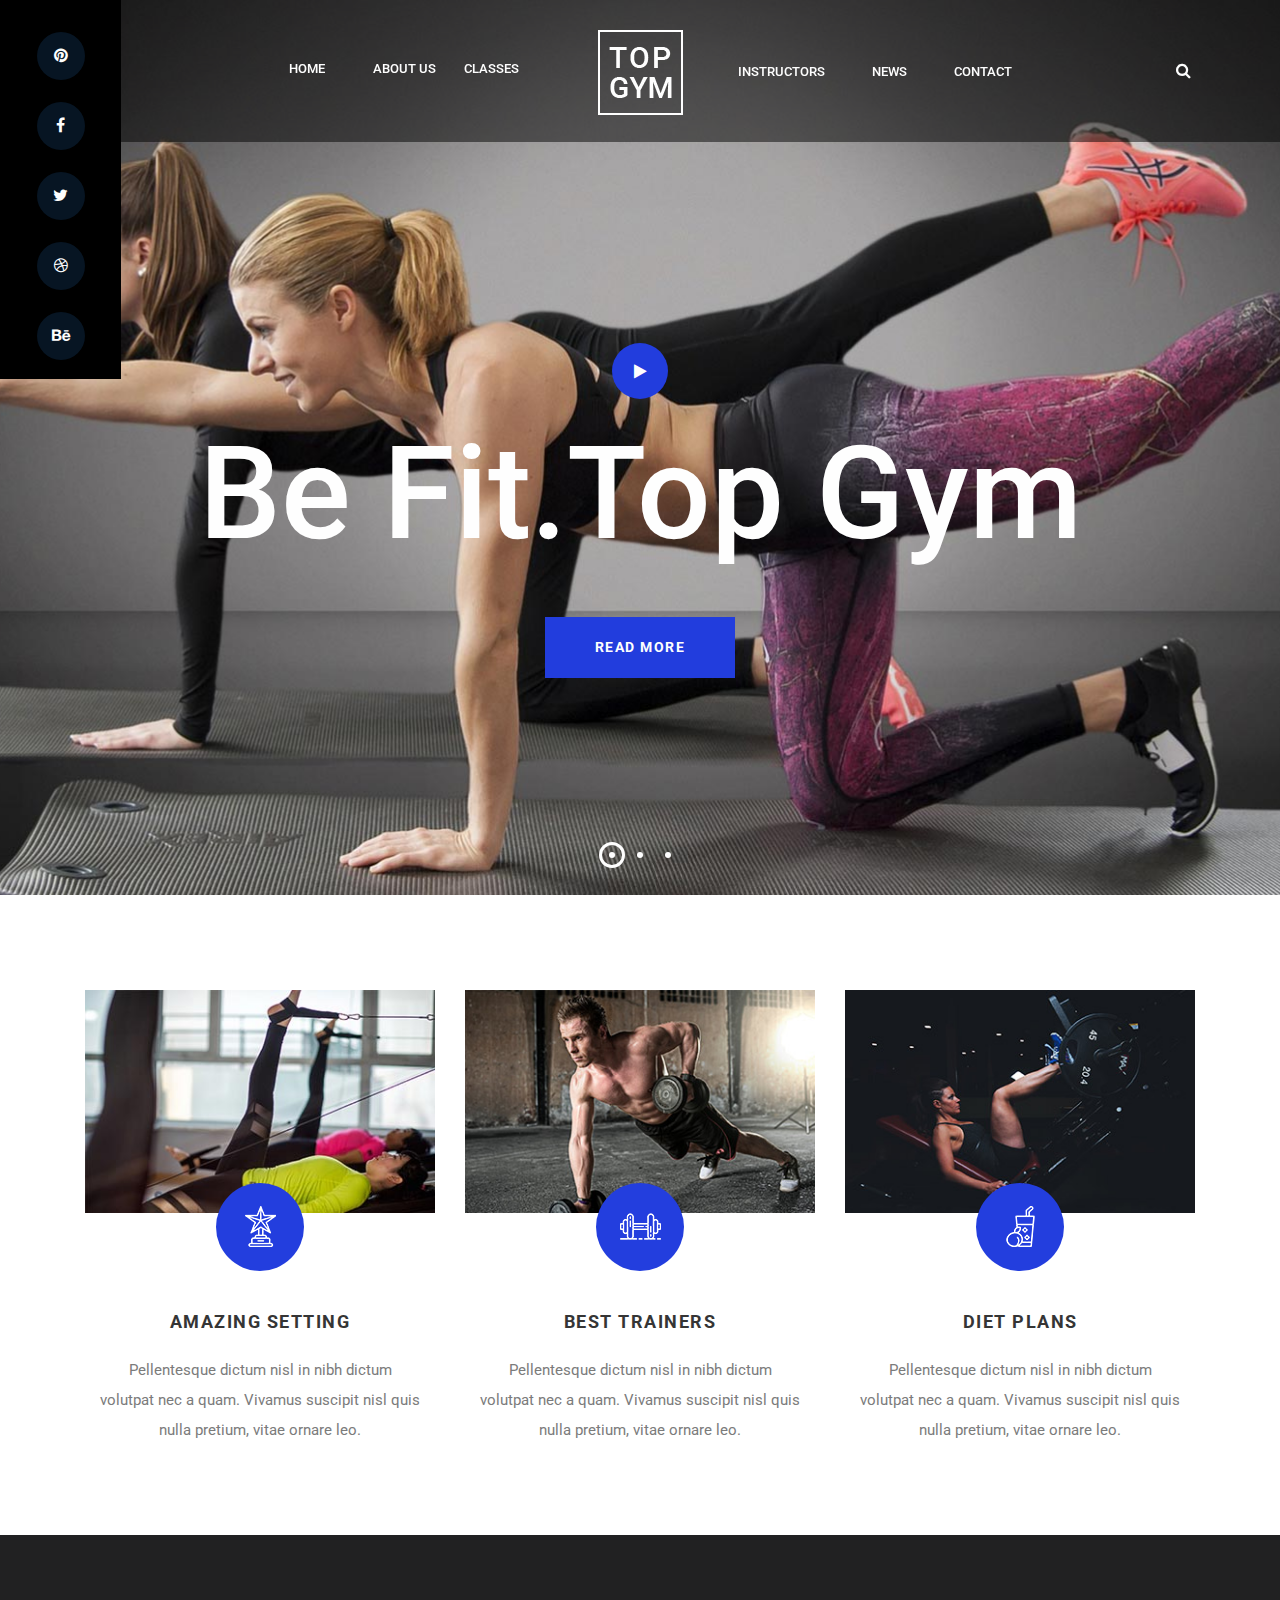
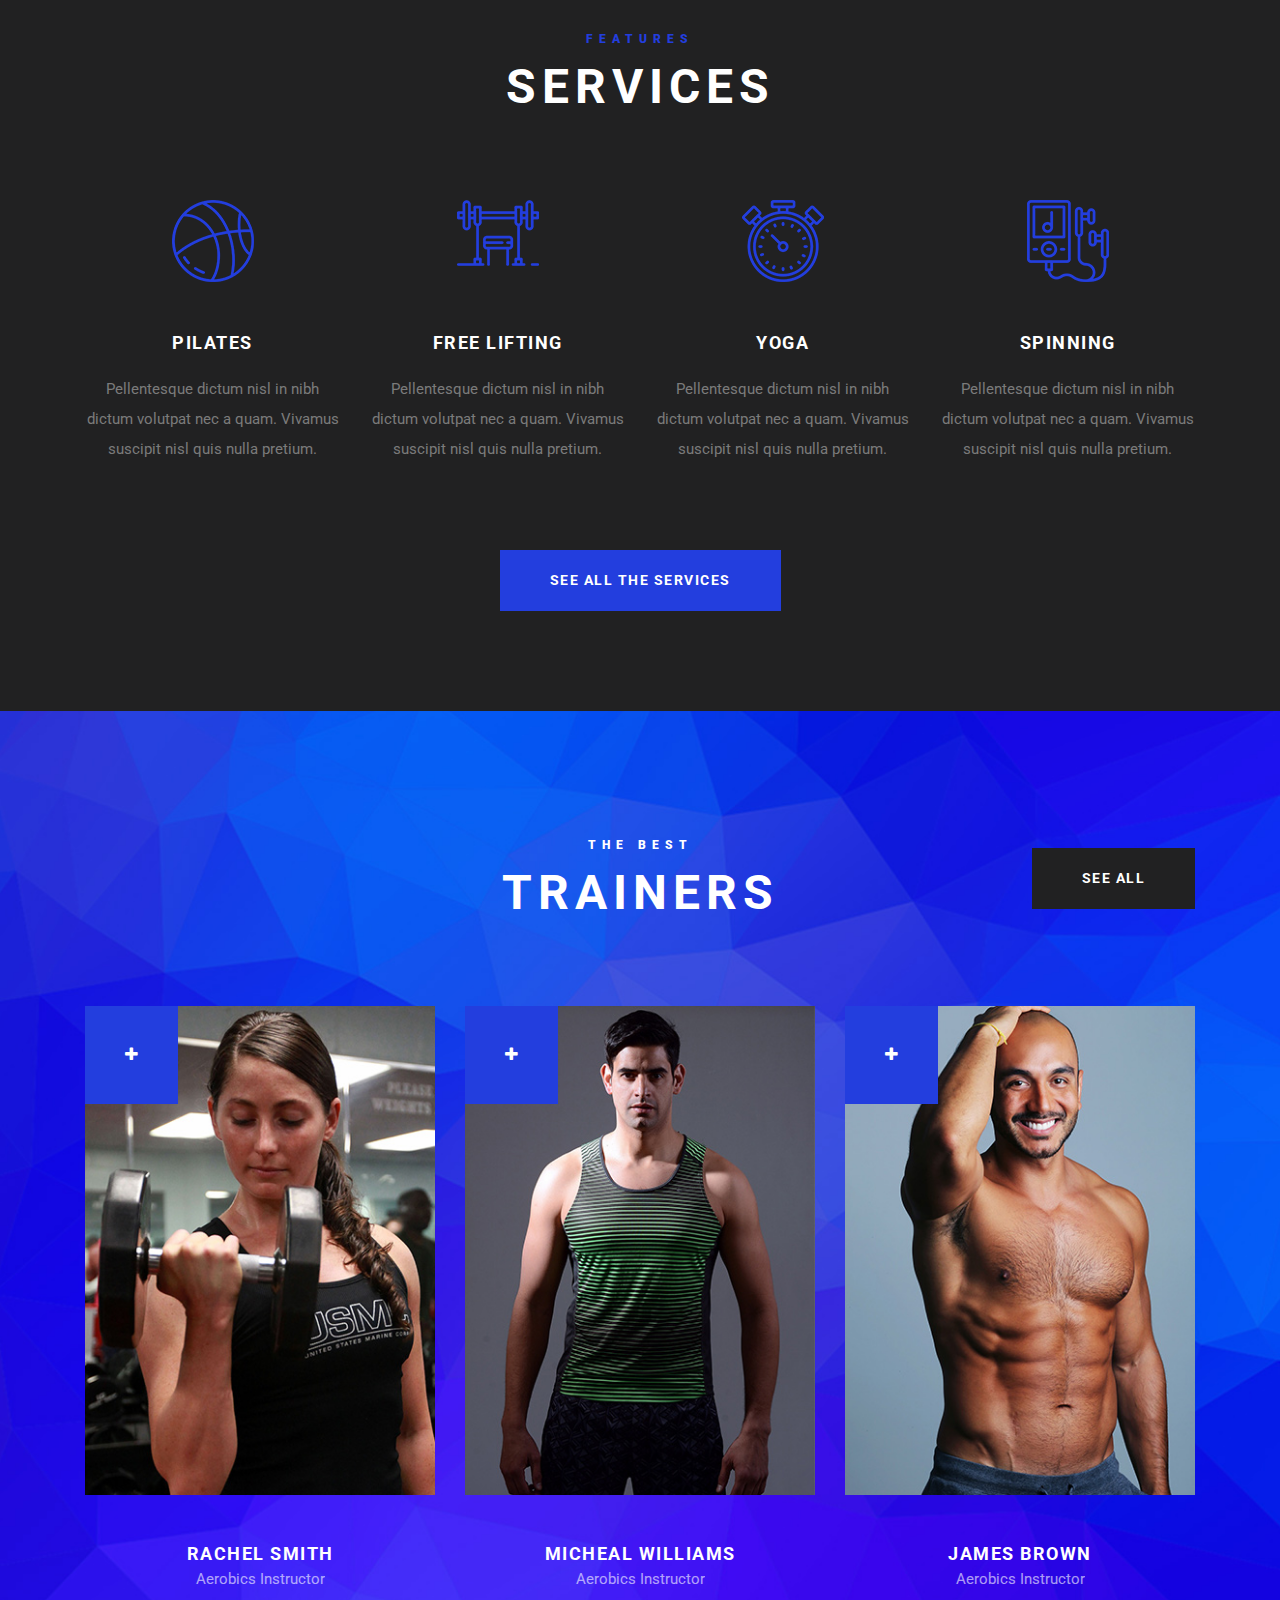
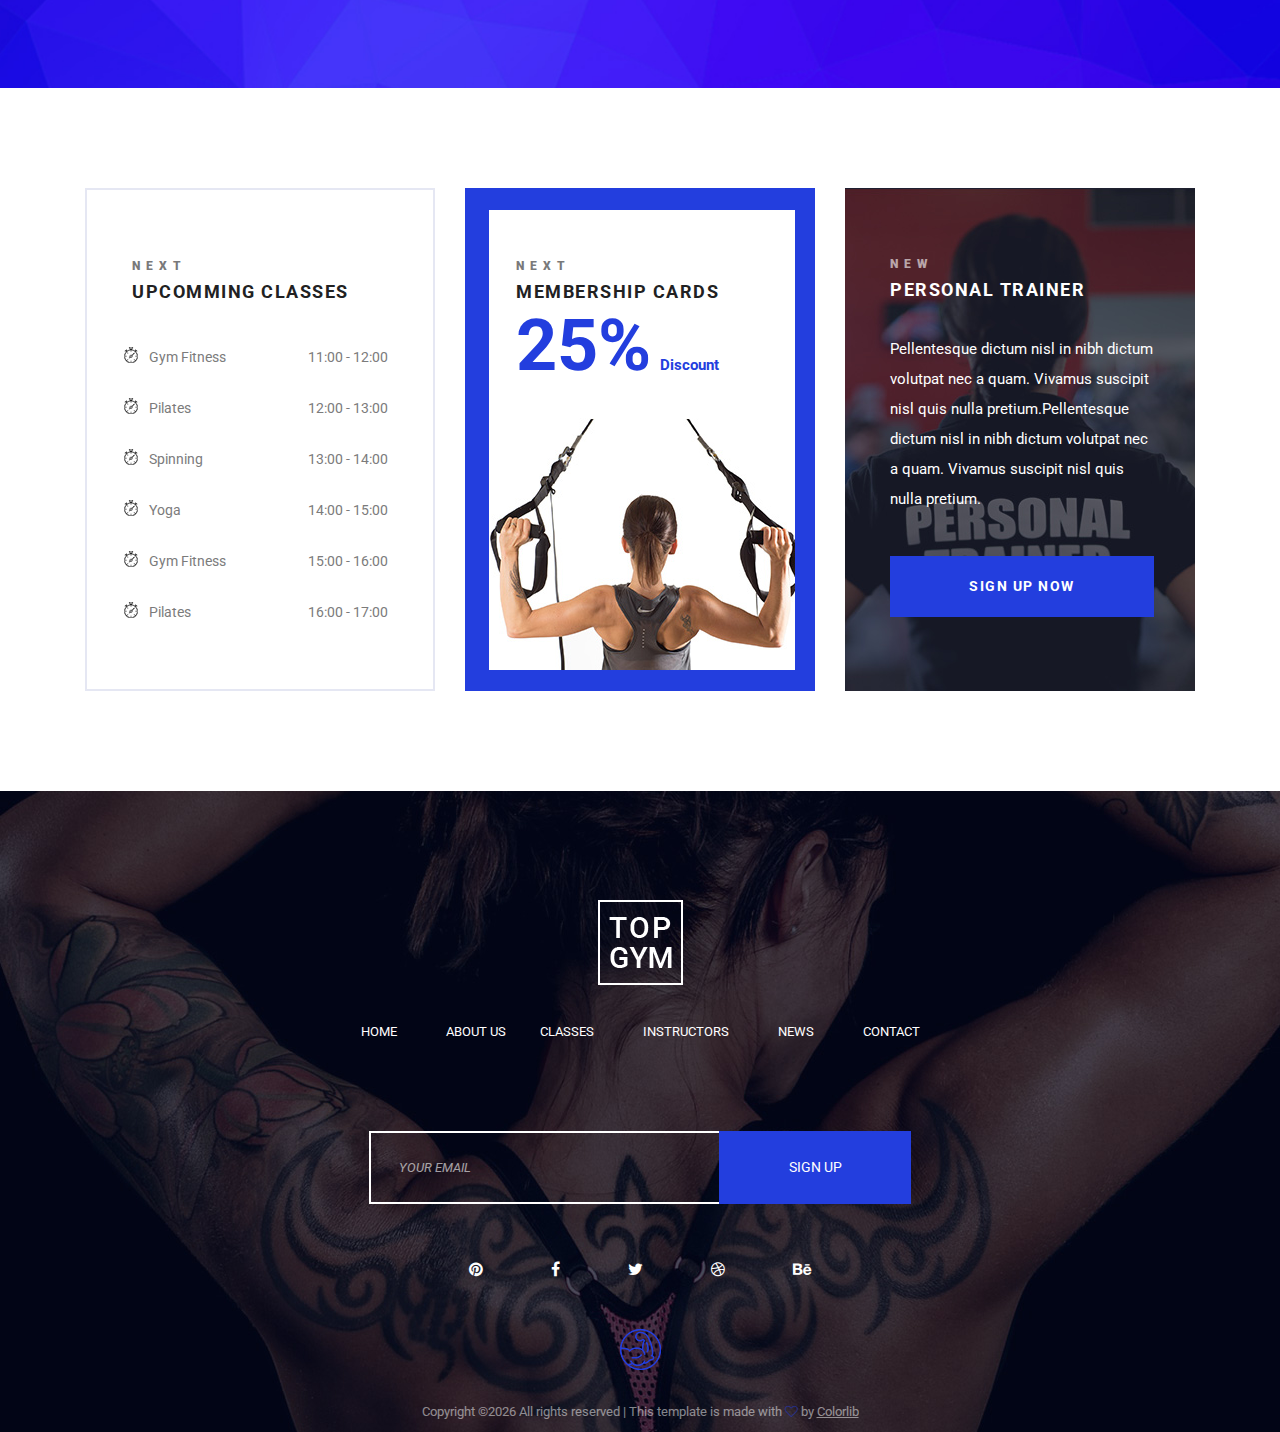
<file: index.html>
<!DOCTYPE html>
<html lang="zxx">

<head>
    <meta charset="UTF-8">
    <meta name="description" content="TopGym Template">
    <meta name="keywords" content="TopGym, unica, creative, html">
    <meta name="viewport" content="width=device-width, initial-scale=1.0">
    <meta http-equiv="X-UA-Compatible" content="ie=edge">
    <title>TopGym | Fitness HTML Template</title>

    <!-- Google Font -->
    <link href="https://fonts.googleapis.com/css?family=Roboto:100,300,300i,400,500,700,900" rel="stylesheet">

    <!-- Css Styles -->
    <link rel="stylesheet" href="css/bootstrap.min.css" type="text/css">
    <link rel="stylesheet" href="css/font-awesome.min.css" type="text/css">
    <link rel="stylesheet" href="css/owl.carousel.min.css" type="text/css">
    <link rel="stylesheet" href="css/magnific-popup.css" type="text/css">
    <link rel="stylesheet" href="css/barfiller.css" type="text/css">
    <link rel="stylesheet" href="css/slicknav.min.css" type="text/css">
    <link rel="stylesheet" href="css/style.css" type="text/css">
</head>

<body>
    <!-- Page Preloder -->
    <div id="preloder">
        <div class="loader"></div>
    </div>
    <!-- Header Section Begin -->
    <header class="header-section">
        <div class="container">
            <div class="row">
                <div class="col-lg-12">
                    <div class="main-menu">
                        <div class="logo">
                            <a href="./index.html">
                                <img src="img/logo.png" alt="">
                            </a>
                        </div>
                        <nav class="mobile-menu">
                            <ul>
                                <li><a href="./index.html">Home</a></li>
                                <li><a href="./about-us.html">About us</a></li>
                                <li><a href="./classes.html">Classes</a></li>
                                <li><a href="./elements.html">Instructors</a></li>
                                <li><a href="./blog.html">News</a></li>
                                <li><a href="./contact.html">Contact</a></li>
                                <li class="search-btn search-trigger"><i class="fa fa-search"></i></li>
                            </ul>
                        </nav>
                        <div id="mobile-menu-wrap"></div>
                    </div>
                </div>
            </div>
        </div>
    </header>
    <!-- Header End -->
    <!-- Search Bar Begin -->
    <section class="search-bar-wrap">
        <span class="search-close"><i class="fa fa-close"></i></span>
        <div class="search-bar-table">
            <div class="search-bar-tablecell">
                <div class="search-bar-inner">
                    <h2>Search</h2>
                    <form action="#">
                        <input type="search" placeholder="Type Keywords">
                        <button type="submit">Search</button>
                    </form>
                </div>
            </div>
        </div>
    </section>
    <!-- Search Bar End -->
    <!-- Top Social Begin -->
    <div class="top-social">
        <div class="top-social-links">
            <ul>
                <li><a href="#"><i class="fa fa-pinterest"></i></a></li>
                <li><a href="#"><i class="fa fa-facebook"></i></a></li>
                <li><a href="#"><i class="fa fa-twitter"></i></a></li>
                <li><a href="#"><i class="fa fa-dribbble"></i></a></li>
                <li><a href="#"><i class="fa fa-behance"></i></a></li>
            </ul>
        </div>
    </div>
    <!-- Top Social End -->
    <!-- Hero Slider Section Begin -->
    <section class="hero-slider">
        <div class="slide-items owl-carousel">
            <div class="single-slide set-bg active" data-setbg="img/bg.jpg">
                <a href="https://www.youtube.com/watch?v=SEVuD_djKrU" class="play-btn pop-up"><i class="fa fa-play"></i></a>
                <h1>Be Fit.Top Gym</h1>
                <a href="#" class="primary-btn">Read More</a>
            </div>
            <div class="single-slide set-bg" data-setbg="img/bg-2.jpg">
                <a href="https://www.youtube.com/watch?v=SEVuD_djKrU" class="play-btn pop-up"><i class="fa fa-play"></i></a>
                <h1>Be Fit.Top Trainer</h1>
                <a href="#" class="primary-btn">Read More</a>
            </div>
            <div class="single-slide set-bg" data-setbg="img/bg-3.jpg">
                <a href="https://www.youtube.com/watch?v=SEVuD_djKrU" class="play-btn pop-up"><i class="fa fa-play"></i></a>
                <h1>Be Fit.Top Body</h1>
                <a href="#" class="primary-btn">Read More</a>
            </div>
        </div>
    </section>
    <!-- Hero Slider End -->
    <!-- Features Section Begin -->
    <section class="features-section spad">
        <div class="container">
            <div class="row">
                <div class="col-md-4">
                    <div class="single-features">
                        <div class="features-img">
                            <img src="img/features/feature-1.jpg" alt="">
                        </div>
                        <div class="feature-text">
                            <div class="feature-icon">
                                <img src="img/features/icon-1.png" alt="">
                            </div>
                            <h5>Amazing Setting</h5>
                            <p>Pellentesque dictum nisl in nibh dictum volutpat nec a quam. Vivamus suscipit nisl quis
                                nulla pretium, vitae ornare leo.</p>
                        </div>
                    </div>
                </div>
                <div class="col-md-4">
                    <div class="single-features">
                        <div class="features-img">
                            <img src="img/features/feature-2.jpg" alt="">
                        </div>
                        <div class="feature-text">
                            <div class="feature-icon">
                                <img src="img/features/icon-2.png" alt="">
                            </div>
                            <h5>Best Trainers</h5>
                            <p>Pellentesque dictum nisl in nibh dictum volutpat nec a quam. Vivamus suscipit nisl quis
                                nulla pretium, vitae ornare leo.</p>
                        </div>
                    </div>
                </div>
                <div class="col-md-4">
                    <div class="single-features">
                        <div class="features-img">
                            <img src="img/features/feature-3.jpg" alt="">
                        </div>
                        <div class="feature-text">
                            <div class="feature-icon">
                                <img src="img/features/icon-3.png" alt="">
                            </div>
                            <h5>Diet Plans</h5>
                            <p>Pellentesque dictum nisl in nibh dictum volutpat nec a quam. Vivamus suscipit nisl quis
                                nulla pretium, vitae ornare leo.</p>
                        </div>
                    </div>
                </div>
            </div>
        </div>
    </section>
    <!-- Features Section End -->
    <!-- Services Section Begin -->
    <section class="services-section spad">
        <div class="container">
            <div class="row">
                <div class="col-lg-12 text-center">
                    <div class="section-title">
                        <span>Features</span>
                        <h2>Services</h2>
                    </div>
                </div>
            </div>
            <div class="row">
                <div class="col-lg-3 col-sm-6">
                    <div class="single-service">
                        <img src="img/icon-1.png" alt="">
                        <h5>Pilates</h5>
                        <p>Pellentesque dictum nisl in nibh dictum volutpat nec a quam. Vivamus suscipit nisl quis nulla
                            pretium.</p>
                    </div>
                </div>
                <div class="col-lg-3 col-sm-6">
                    <div class="single-service c-text">
                        <img src="img/icon-2.png" alt="">
                        <h5>Free Lifting</h5>
                        <p>Pellentesque dictum nisl in nibh dictum volutpat nec a quam. Vivamus suscipit nisl quis nulla
                            pretium.</p>
                    </div>
                </div>
                <div class="col-lg-3 col-sm-6">
                    <div class="single-service">
                        <img src="img/icon-3.png" alt="">
                        <h5>Yoga</h5>
                        <p>Pellentesque dictum nisl in nibh dictum volutpat nec a quam. Vivamus suscipit nisl quis nulla
                            pretium.</p>
                    </div>
                </div>
                <div class="col-lg-3 col-sm-6">
                    <div class="single-service">
                        <img src="img/icon-4.png" alt="">
                        <h5>Spinning</h5>
                        <p>Pellentesque dictum nisl in nibh dictum volutpat nec a quam. Vivamus suscipit nisl quis nulla
                            pretium.</p>
                    </div>
                </div>
            </div>
            <div class="row p-70">
                <div class="col-lg-12 text-center">
                    <a href="#" class="service-btn primary-btn">see all the services</a>
                </div>
            </div>
        </div>
    </section>
    <!-- Services Section End -->
    <!-- Trainer Section Begin -->
    <section class="trainer-section set-bg" data-setbg="img/trainer-bg.jpg">
        <div class="container">
            <div class="row">
                <div class="col-lg-12 text-center">
                    <div class="section-title">
                        <span>The Best</span>
                        <h2>Trainers</h2>
                        <a href="#" class="primary-btn trainer-btn">See All</a>
                    </div>
                </div>
            </div>
            <div class="row">
                <div class="col-md-4">
                    <div class="single-trainer">
                        <div class="trainer-img">
                            <img src="img/trainer/trainer-1.jpg" alt="">
                            <div class="img-hover">
                                <a href="#"><i class="fa fa-plus"></i></a>
                            </div>
                        </div>
                        <div class="trainer-text">
                            <h5>Rachel Smith <span>Aerobics Instructor</span></h5>
                        </div>
                    </div>
                </div>
                <div class="col-md-4">
                    <div class="single-trainer">
                        <div class="trainer-img">
                            <img src="img/trainer/trainer-2.jpg" alt="">
                            <div class="img-hover">
                                <a href="#"><i class="fa fa-plus"></i></a>
                            </div>
                        </div>
                        <div class="trainer-text">
                            <h5>Micheal Williams <span>Aerobics Instructor</span></h5>
                        </div>
                    </div>
                </div>
                <div class="col-md-4">
                    <div class="single-trainer">
                        <div class="trainer-img">
                            <img src="img/trainer/trainer-3.jpg" alt="">
                            <div class="img-hover">
                                <a href="#"><i class="fa fa-plus"></i></a>
                            </div>
                        </div>
                        <div class="trainer-text">
                            <h5>James Brown <span>Aerobics Instructor</span></h5>
                        </div>
                    </div>
                </div>
            </div>
        </div>
    </section>
    <!-- Traniner Section End -->
    <!-- Upcoming Event Begin -->
    <section class="upcoming-event-section spad-2">
        <div class="container">
            <div class="row">
                <div class="col-lg-4 col-md-6">
                    <div class="upcoming-classes">
                        <div class="up-title">
                            <span>Next</span>
                            <h5>Upcomming Classes</h5>
                        </div>
                        <ul class="classes-time">
                            <li><img src="img/stopwatch.png" alt=""> Gym Fitness <span>11:00 - 12:00</span></li>
                            <li><img src="img/stopwatch.png" alt=""> Pilates <span>12:00 - 13:00</span></li>
                            <li><img src="img/stopwatch.png" alt=""> Spinning <span>13:00 - 14:00</span></li>
                            <li><img src="img/stopwatch.png" alt=""> Yoga <span>14:00 - 15:00</span></li>
                            <li><img src="img/stopwatch.png" alt=""> Gym Fitness <span>15:00 - 16:00</span></li>
                            <li><img src="img/stopwatch.png" alt=""> Pilates <span>16:00 - 17:00</span></li>
                        </ul>
                    </div>
                </div>
                <div class="col-lg-4 col-md-6">
                    <div class="membership-card set-bg" data-setbg="img/m-card.jpg">
                        <div class="membership-details">
                            <div class="up-title">
                                <span>Next</span>
                                <h5>Membership Cards</h5>
                            </div>
                            <div class="discount">
                                <h1>25% <span>Discount</span></h1>
                            </div>
                        </div>
                    </div>
                </div>
                <div class="col-lg-4 col-md-12">
                    <div class="member-sign-up set-bg" data-setbg="img/signup-bg.jpg">
                        <div class="up-title">
                            <span>New</span>
                            <h5>Personal Trainer</h5>
                        </div>
                        <p>Pellentesque dictum nisl in nibh dictum volutpat nec a quam. Vivamus suscipit nisl quis nulla
                            pretium.Pellentesque dictum nisl in nibh dictum volutpat nec a quam. Vivamus suscipit nisl
                            quis nulla pretium.</p>
                        <div class="member-signup-btn">
                            <a href="#" class="primary-btn">Sign up Now</a>
                        </div>
                    </div>
                </div>
            </div>
        </div>
    </section>
    <!-- Upcoming Event End -->
    <!-- Footer Section Begin -->
    <footer class="footer-section set-bg" data-setbg="img/footer-bg.jpg">
        <div class="container">
            <div class="row">
                <div class="col-lg-12">
                    <div class="footer-content">
                        <div class="footer-logo">
                            <a href="#"><img src="img/logo.png" alt=""></a>
                        </div>
                        <div class="footer-menu">
                            <ul>
                                <li><a href="./index.html">Home</a></li>
                                <li><a href="#">About us</a></li>
                                <li><a href="#">Classes</a></li>
                                <li><a href="#">Instructors</a></li>
                                <li><a href="#">News</a></li>
                                <li><a href="#">Contact</a></li>
                            </ul>
                        </div>
                        <div class="subscribe-form">
                            <form action="#">
                                <input type="text" placeholder="your Email">
                                <button type="submit">Sign Up</button>
                            </form>
                        </div>
                        <div class="social-links">
                            <a href="#"><i class="fa fa-pinterest"></i></a>
                            <a href="#"><i class="fa fa-facebook"></i></a>
                            <a href="#"><i class="fa fa-twitter"></i></a>
                            <a href="#"><i class="fa fa-dribbble"></i></a>
                            <a href="#"><i class="fa fa-behance"></i></a>
                        </div>
                        <div class="footer-icon-img">
                            <img src="img/footer-icon.png" alt="">
                        </div>
                        <div class="copyright">
                            <!-- Link back to Colorlib can't be removed. Template is licensed under CC BY 3.0. -->
Copyright &copy;<script>document.write(new Date().getFullYear());</script> All rights reserved | This template is made with <i class="fa fa-heart-o" aria-hidden="true"></i> by <a href="https://colorlib.com" target="_blank">Colorlib</a>
<!-- Link back to Colorlib can't be removed. Template is licensed under CC BY 3.0. -->
                        </div>
                    </div>
                </div>
            </div>
        </div>
    </footer>
    <!-- Footer Section End -->

    <!-- Js Plugins -->
    <script src="js/jquery-3.3.1.min.js"></script>
    <script src="js/bootstrap.min.js"></script>
    <script src="js/jquery.slicknav.js"></script>
    <script src="js/owl.carousel.min.js"></script>
    <script src="js/jquery.magnific-popup.min.js"></script>
    <script src="js/circle-progress.min.js"></script>
    <script src="js/jquery.barfiller.js"></script>
    <script src="js/main.js"></script>
</body>

</html>
</file>
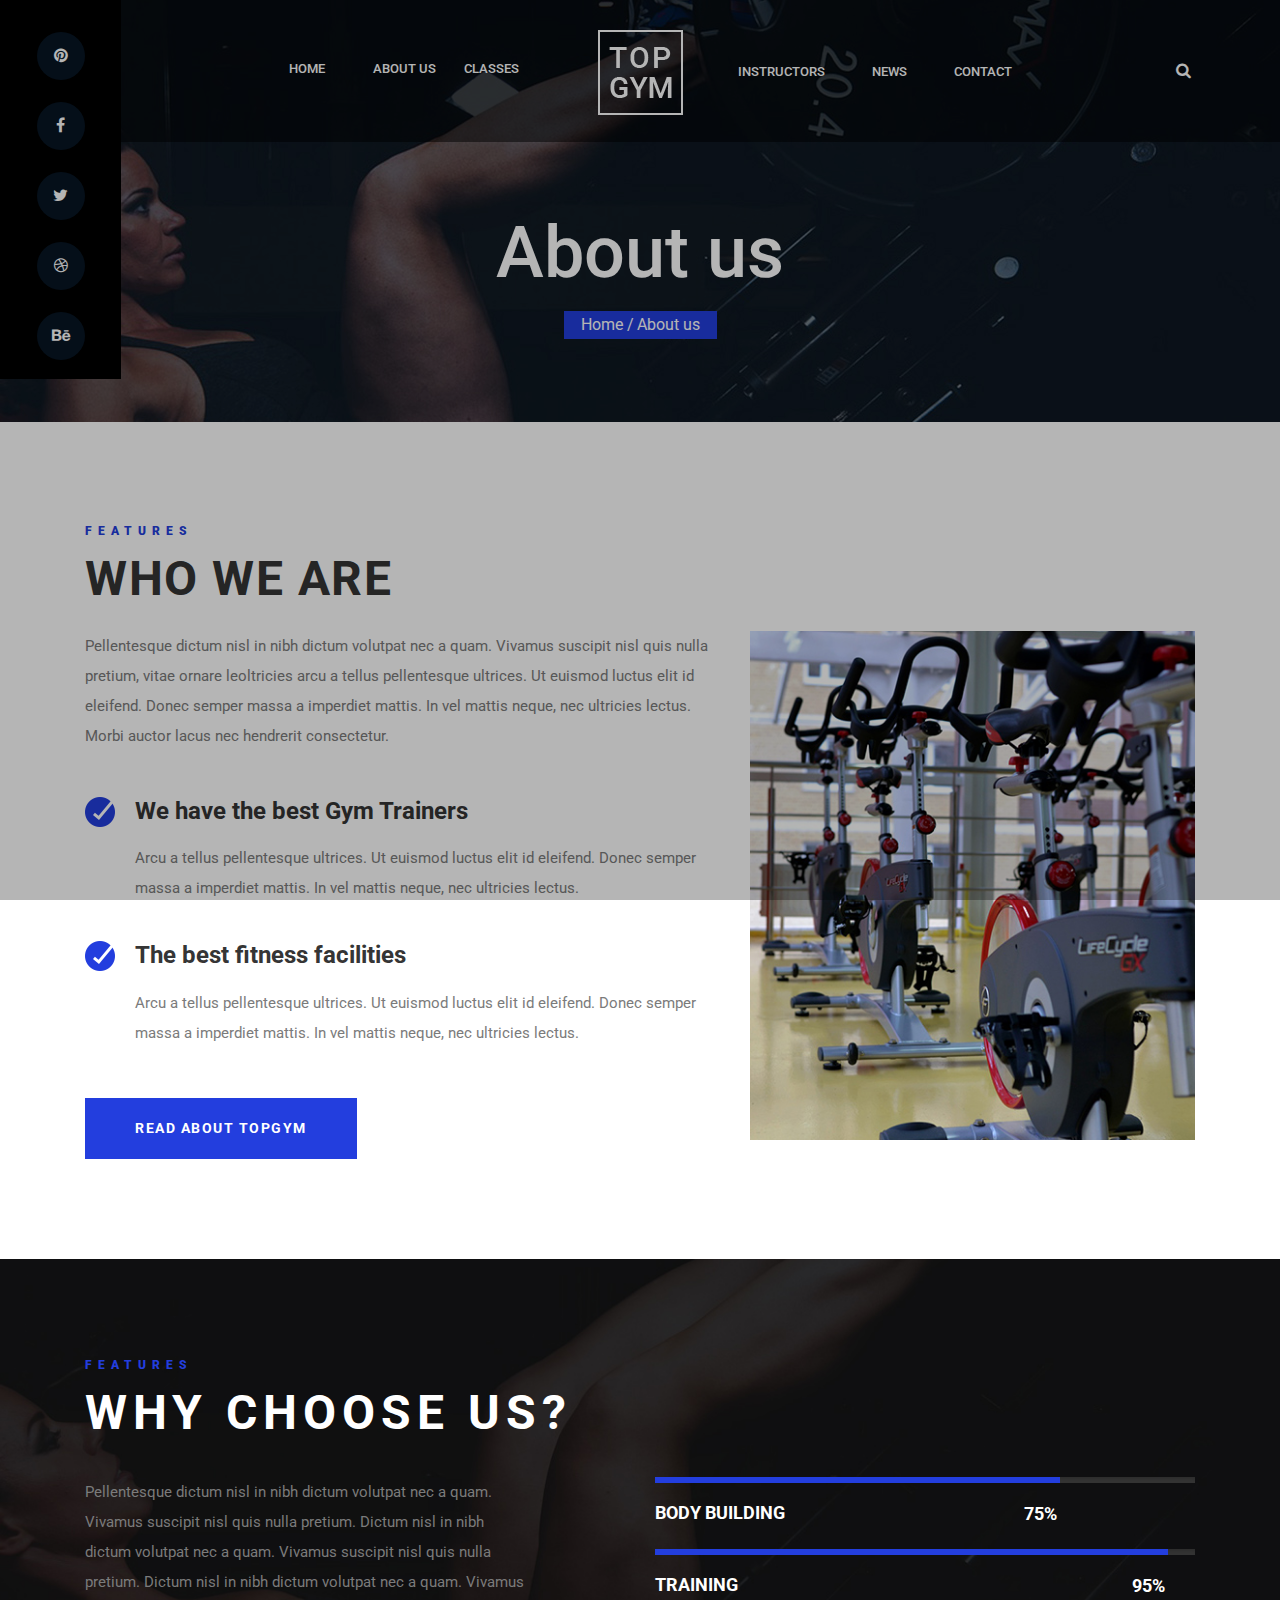
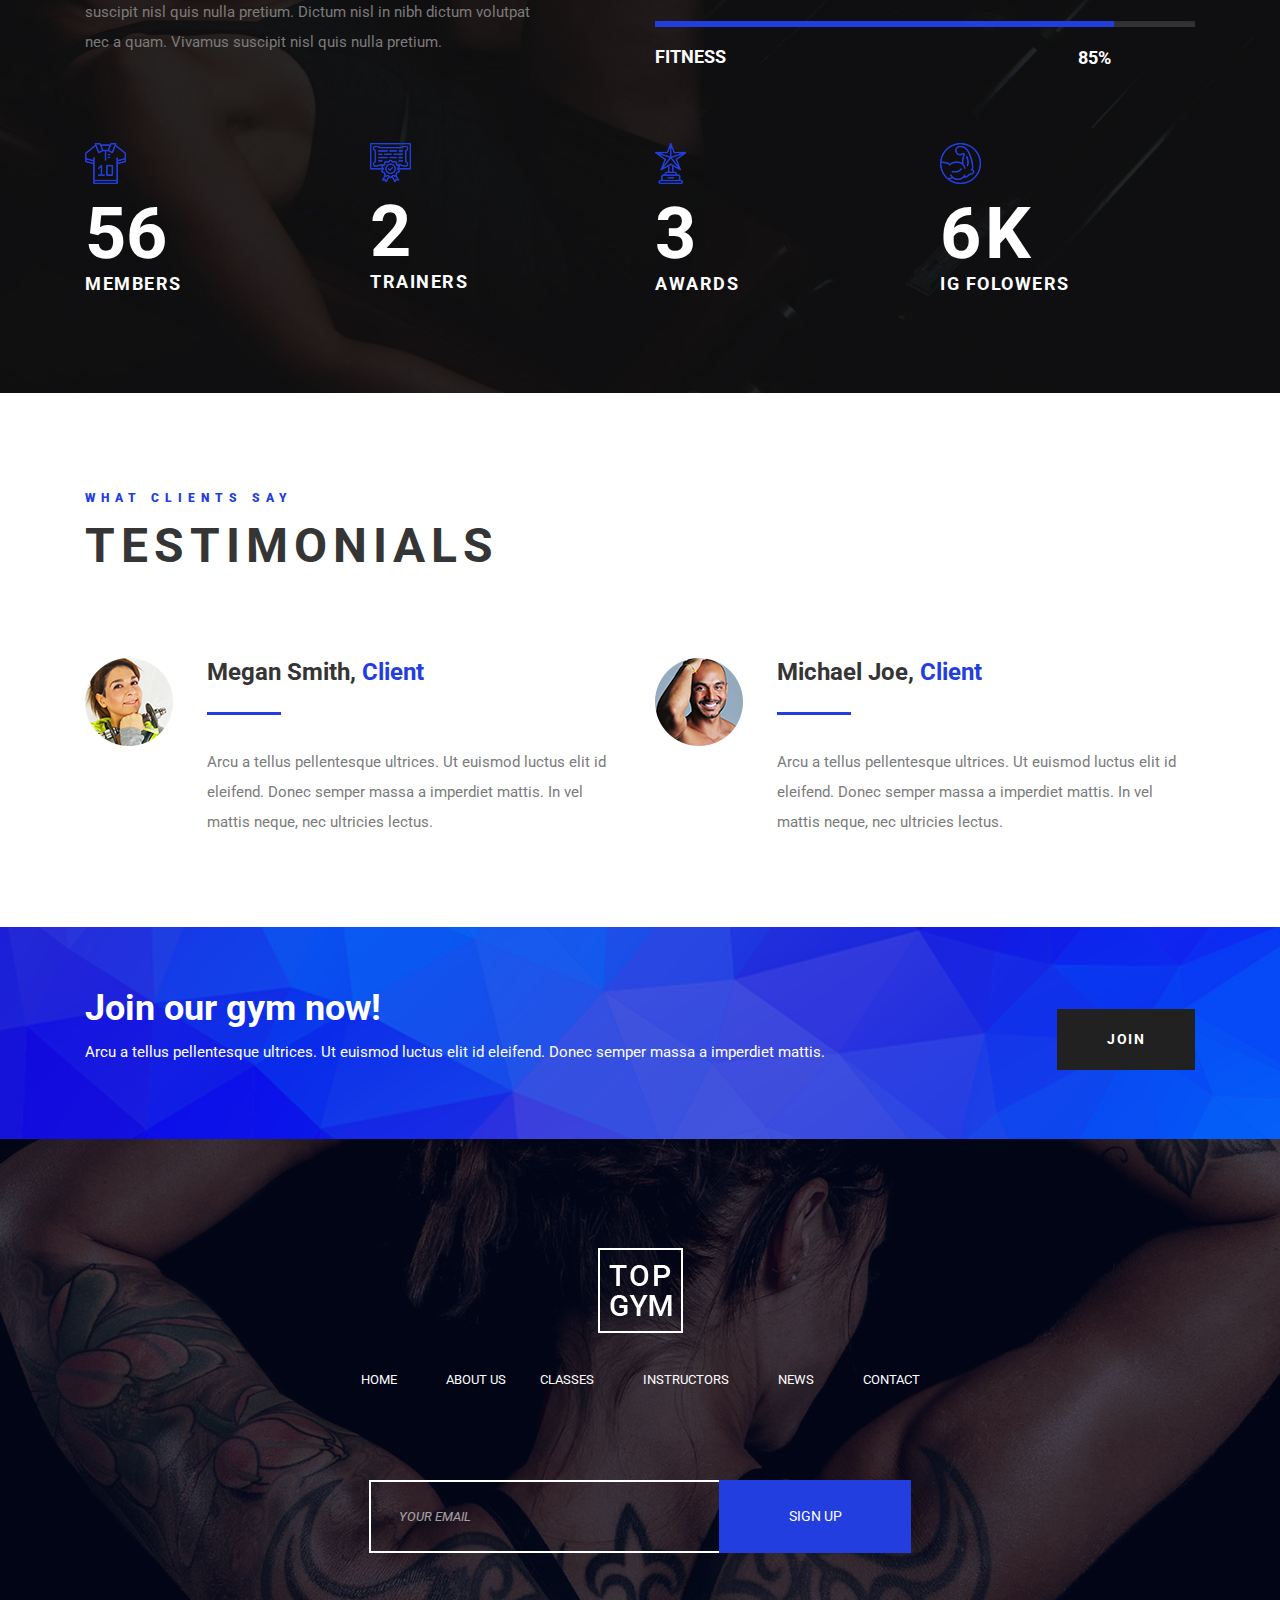
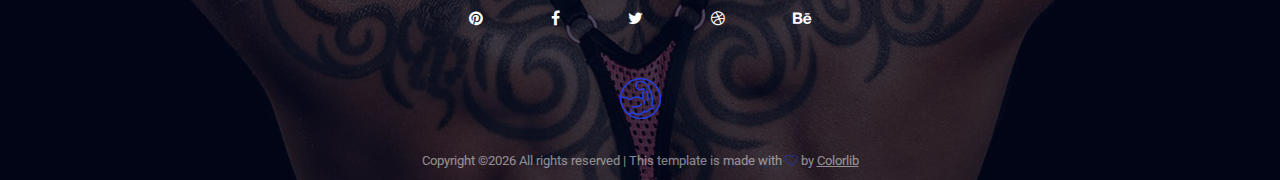
<file: about-us.html>
<!DOCTYPE html>
<html lang="zxx">

<head>
    <meta charset="UTF-8">
    <meta name="description" content="TopGym Template">
    <meta name="keywords" content="TopGym, unica, creative, html">
    <meta name="viewport" content="width=device-width, initial-scale=1.0">
    <meta http-equiv="X-UA-Compatible" content="ie=edge">
    <title>About Us | Template</title>

    <!-- Google Font -->
    <link href="https://fonts.googleapis.com/css?family=Roboto:100,300,300i,400,500,700,900" rel="stylesheet">

    <!-- Css Styles -->
    <link rel="stylesheet" href="css/bootstrap.min.css" type="text/css">
    <link rel="stylesheet" href="css/font-awesome.min.css" type="text/css">
    <link rel="stylesheet" href="css/owl.carousel.min.css" type="text/css">
    <link rel="stylesheet" href="css/magnific-popup.css" type="text/css">
    <link rel="stylesheet" href="css/barfiller.css" type="text/css">
    <link rel="stylesheet" href="css/slicknav.min.css" type="text/css">
    <link rel="stylesheet" href="css/style.css" type="text/css">
</head>

<body>
    <!-- Page Preloder -->
    <div id="preloder">
        <div class="loader"></div>
    </div>
    <!-- Header Section Begin -->
    <header class="header-section">
        <div class="container">
            <div class="row">
                <div class="col-lg-12">
                    <div class="main-menu">
                        <div class="logo">
                            <a href="./index.html">
                                <img src="img/logo.png" alt="">
                            </a>
                        </div>
                        <nav class="mobile-menu">
                            <ul>
                                <li><a href="./index.html">Home</a></li>
                                <li><a href="./about-us.html">About us</a></li>
                                <li><a href="./classes.html">Classes</a></li>
                                <li><a href="./elements.html">Instructors</a></li>
                                <li><a href="./blog.html">News</a></li>
                                <li><a href="./contact.html">Contact</a></li>
                                <li class="search-btn search-trigger"><i class="fa fa-search"></i></li>
                            </ul>
                        </nav>
                        <div id="mobile-menu-wrap"></div>
                    </div>
                </div>
            </div>
        </div>
    </header>
    <!-- Header End -->
    <!-- Search Bar Begin -->
    <section class="search-bar-wrap">
        <span class="search-close"><i class="fa fa-close"></i></span>
        <div class="search-bar-table">
            <div class="search-bar-tablecell">
                <div class="search-bar-inner">
                    <h2>Search</h2>
                    <form action="#">
                        <input type="search" placeholder="Type Keywords">
                        <button type="submit">Search</button>
                    </form>
                </div>
            </div>
        </div>
    </section>
    <!-- Search Bar End -->
    <!-- Top Social Begin -->
    <div class="top-social">
        <div class="top-social-links">
            <ul>
                <li><a href="#"><i class="fa fa-pinterest"></i></a></li>
                <li><a href="#"><i class="fa fa-facebook"></i></a></li>
                <li><a href="#"><i class="fa fa-twitter"></i></a></li>
                <li><a href="#"><i class="fa fa-dribbble"></i></a></li>
                <li><a href="#"><i class="fa fa-behance"></i></a></li>
            </ul>
        </div>
    </div>
    <!-- Top Social End -->
    <!-- Breadcrumb Section Begin -->
    <section class="breadcrumb-area set-bg" data-setbg="img/breadcrumb-bg.jpg">
        <div class="container">
            <div class="row">
                <div class="col-lg-12 text-center">
                    <div class="breadcrumb-content">
                        <h2>About us</h2>
                        <div class="links">
                            <a href="./index.html">Home</a>
                            <a href="./about-us.html" class="rt-breadcrumb">About us</a>
                        </div>
                    </div>
                </div>
            </div>
        </div>
    </section>
    <!-- Breadcrumb Section End -->
    <!-- About Us Begin -->
    <section class="about-us-area spad-2">
        <div class="container">
            <div class="row">
                <div class="col-lg-12">
                    <div class="section-title">
                        <span>Features</span>
                        <h2>Who We Are</h2>
                    </div>
                </div>
            </div>
            <div class="row">
                <div class="col-lg-7">
                    <div class="about-text">
                        <p class="t-text">Pellentesque dictum nisl in nibh dictum volutpat nec a quam. Vivamus suscipit
                            nisl quis nulla pretium, vitae ornare leoltricies arcu a tellus pellentesque ultrices. Ut
                            euismod luctus elit id eleifend. Donec semper massa a imperdiet mattis. In vel mattis neque, nec ultricies lectus. Morbi auctor lacus nec hendrerit consectetur. </p>
                        <div class="about-features">
                            <div class="about-features-item">
                                <div class="about-feature-img">
                                    <img src="img/check.png" alt="">
                                </div>
                                <div class="about-feature-text">
                                    <h4>We have the best Gym Trainers</h4>
                                    <p>Arcu a tellus pellentesque ultrices. Ut euismod luctus elit id eleifend. Donec
                                        semper massa a imperdiet mattis. In vel mattis neque, nec ultricies lectus. </p>
                                </div>
                            </div>
                            <div class="about-features-item">
                                <div class="about-feature-img">
                                    <img src="img/check.png" alt="">
                                </div>
                                <div class="about-feature-text">
                                    <h4>The best fitness facilities</h4>
                                    <p>Arcu a tellus pellentesque ultrices. Ut euismod luctus elit id eleifend. Donec
                                        semper massa a imperdiet mattis. In vel mattis neque, nec ultricies lectus. </p>
                                </div>
                            </div>
                        </div>
                        <a href="#" class="primary-btn">Read about topgym</a>
                    </div>
                </div>
                <div class="col-lg-5">
                    <img class="about-img" src="img/about-us.jpg" alt="">
                </div>
            </div>
        </div>
    </section>
    <!-- About Us End -->
    <!-- Skills Section Begin -->
    <section class="skill-section set-bg" data-setbg="img/about-bg-2.jpg">
        <div class="container">
            <div class="row">
                <div class="col-lg-12">
                    <div class="section-title">
                        <span>Features</span>
                        <h2>Why Choose us?</h2>
                    </div>
                </div>
            </div>
            <div class="row">
                <div class="col-lg-5">
                    <div class="skill-text">
                        <p>Pellentesque dictum nisl in nibh dictum volutpat nec a quam. Vivamus suscipit nisl quis nulla pretium. Dictum nisl in nibh dictum volutpat nec a quam. Vivamus suscipit nisl quis nulla pretium. Dictum nisl in nibh dictum volutpat nec a quam. Vivamus suscipit nisl quis nulla pretium. Dictum nisl in nibh dictum volutpat nec a quam. Vivamus suscipit nisl quis nulla pretium.</p>
                    </div>
                </div>
                <div class="col-lg-6 offset-lg-1">
                    <div class="skill-bar">
                        <div id="bar1" class="single-bar barfiller">
                            <span class="fill" data-percentage="75"></span>
                            <h5>Body building</h5>
                            <div class="tipWrap">
                                <span class="tip"></span>
                            </div>
                        </div>
                        <div id="bar2" class="single-bar barfiller">
                            <span class="fill" data-percentage="95"></span>
                            <h5>Training</h5>
                            <div class="tipWrap">
                                <span class="tip"></span>
                            </div>
                        </div>
                        <div id="bar3" class="single-bar barfiller">
                            <span class="fill" data-percentage="85"></span>
                            <h5>Fitness</h5>
                            <div class="tipWrap">
                                <span class="tip"></span>
                            </div>
                        </div>
                    </div>
                </div>
            </div>
            <div class="row mt-50">
                <div class="col-lg-3 col-sm-6">
                    <div class="single-counter">
                        <div class="counter-icon">
                            <img src="img/shirt-icon.png" alt="">
                        </div>
                        <span class="counter">561</span>
                        <p>Members</p>
                    </div>
                </div>
                <div class="col-lg-3 col-sm-6">
                    <div class="single-counter">
                        <div class="counter-icon">
                            <img src="img/certify.png" alt="">
                        </div>
                        <span class="counter">12</span>
                        <p>Trainers</p>
                    </div>
                </div>
                <div class="col-lg-3 col-sm-6">
                    <div class="single-counter">
                        <div class="counter-icon">
                            <img src="img/award-icon.png" alt="">
                        </div>
                        <span class="counter">25</span>
                        <p>Awards</p>
                    </div>
                </div>
                <div class="col-lg-3 col-sm-6">
                    <div class="single-counter">
                        <div class="counter-icon">
                            <img src="img/footer-icon.png" alt="">
                        </div>
                        <span class="counter">56</span>
                        <strong>k</strong>
                        <p>Ig folowers</p>
                    </div>
                </div>
            </div>
        </div>
    </section>
    <!-- Skills Section End -->
    <!-- Testimonial Section Begin -->
    <section class="testimonial-section spad-3">
        <div class="container">
            <div class="row">
                <div class="col-lg-12">
                    <div class="section-title">
                        <span>What Clients Say</span>
                        <h2>Testimonials</h2>
                    </div>
                </div>
            </div>
            <div class="row">
                <div class="col-lg-6">
                    <div class="testimonial-content">
                        <div class="testimonial-pic set-bg" data-setbg="img/testimonial/testimonial-1.png"></div>
                        <div class="testimonial-text">
                            <h4>Megan Smith, <span>Client</span></h4>
                            <p>Arcu a tellus pellentesque ultrices. Ut euismod luctus elit id eleifend. Donec semper
                                massa a imperdiet mattis. In vel mattis neque, nec ultricies lectus. </p>
                        </div>
                    </div>
                </div>
                <div class="col-lg-6">
                    <div class="testimonial-content">
                        <div class="testimonial-pic set-bg" data-setbg="img/testimonial/testimonial-2.png"></div>
                        <div class="testimonial-text">
                            <h4>Michael Joe, <span>Client</span></h4>
                            <p>Arcu a tellus pellentesque ultrices. Ut euismod luctus elit id eleifend. Donec semper
                                massa a imperdiet mattis. In vel mattis neque, nec ultricies lectus. </p>
                        </div>
                    </div>
                </div>
            </div>
        </div>
    </section>
    <!-- Testimonial Section End -->
    <!-- Call To Action Section Begin -->
    <section class="about-callto-section set-bg" data-setbg="img/callto-bg.png">
        <div class="container">
            <div class="row">
                <div class="col-lg-12">
                    <div class="about-callto-text">
                        <div class="cl-left">
                            <h2>Join our gym now!</h2>
                            <p>Arcu a tellus pellentesque ultrices. Ut euismod luctus elit id eleifend. Donec semper
                                massa a imperdiet mattis. </p>
                        </div>
                        <div class="cl-right">
                            <a href="#" class="primary-btn">Join</a>
                        </div>
                    </div>
                </div>
            </div>
        </div>
    </section>
    <!-- Call To Action Section End -->
    <!-- Footer Section Begin -->
    <footer class="footer-section set-bg" data-setbg="img/footer-bg.jpg">
        <div class="container">
            <div class="row">
                <div class="col-lg-12">
                    <div class="footer-content">
                        <div class="footer-logo">
                            <a href="#"><img src="img/logo.png" alt=""></a>
                        </div>
                        <div class="footer-menu">
                            <ul>
                                <li><a href="./home.html">Home</a></li>
                                <li><a href="#">About us</a></li>
                                <li><a href="#">Classes</a></li>
                                <li><a href="#">Instructors</a></li>
                                <li><a href="#">News</a></li>
                                <li><a href="#">Contact</a></li>
                            </ul>
                        </div>
                        <div class="subscribe-form">
                            <form action="#">
                                <input type="text" placeholder="your Email">
                                <button type="submit">Sign Up</button>
                            </form>
                        </div>
                        <div class="social-links">
                            <a href="#"><i class="fa fa-pinterest"></i></a>
                            <a href="#"><i class="fa fa-facebook"></i></a>
                            <a href="#"><i class="fa fa-twitter"></i></a>
                            <a href="#"><i class="fa fa-dribbble"></i></a>
                            <a href="#"><i class="fa fa-behance"></i></a>
                        </div>
                        <div class="footer-icon-img">
                            <img src="img/footer-icon.png" alt="">
                        </div>
                        <div class="copyright">
                           <!-- Link back to Colorlib can't be removed. Template is licensed under CC BY 3.0. -->
Copyright &copy;<script>document.write(new Date().getFullYear());</script> All rights reserved | This template is made with <i class="fa fa-heart-o" aria-hidden="true"></i> by <a href="https://colorlib.com" target="_blank">Colorlib</a>
<!-- Link back to Colorlib can't be removed. Template is licensed under CC BY 3.0. -->
                        </div>
                    </div>
                </div>
            </div>
        </div>
    </footer>
    <!-- Footer Section End -->

    <!-- Js Plugins -->
    <script src="js/jquery-3.3.1.min.js"></script>
    <script src="js/bootstrap.min.js"></script>
    <script src="js/jquery.slicknav.js"></script>
    <script src="js/owl.carousel.min.js"></script>
    <script src="js/jquery.magnific-popup.min.js"></script>
    <script src="js/circle-progress.min.js"></script>
    <script src="js/jquery.barfiller.js"></script>
    <script src="js/main.js"></script>
</body>

</html>
</file>
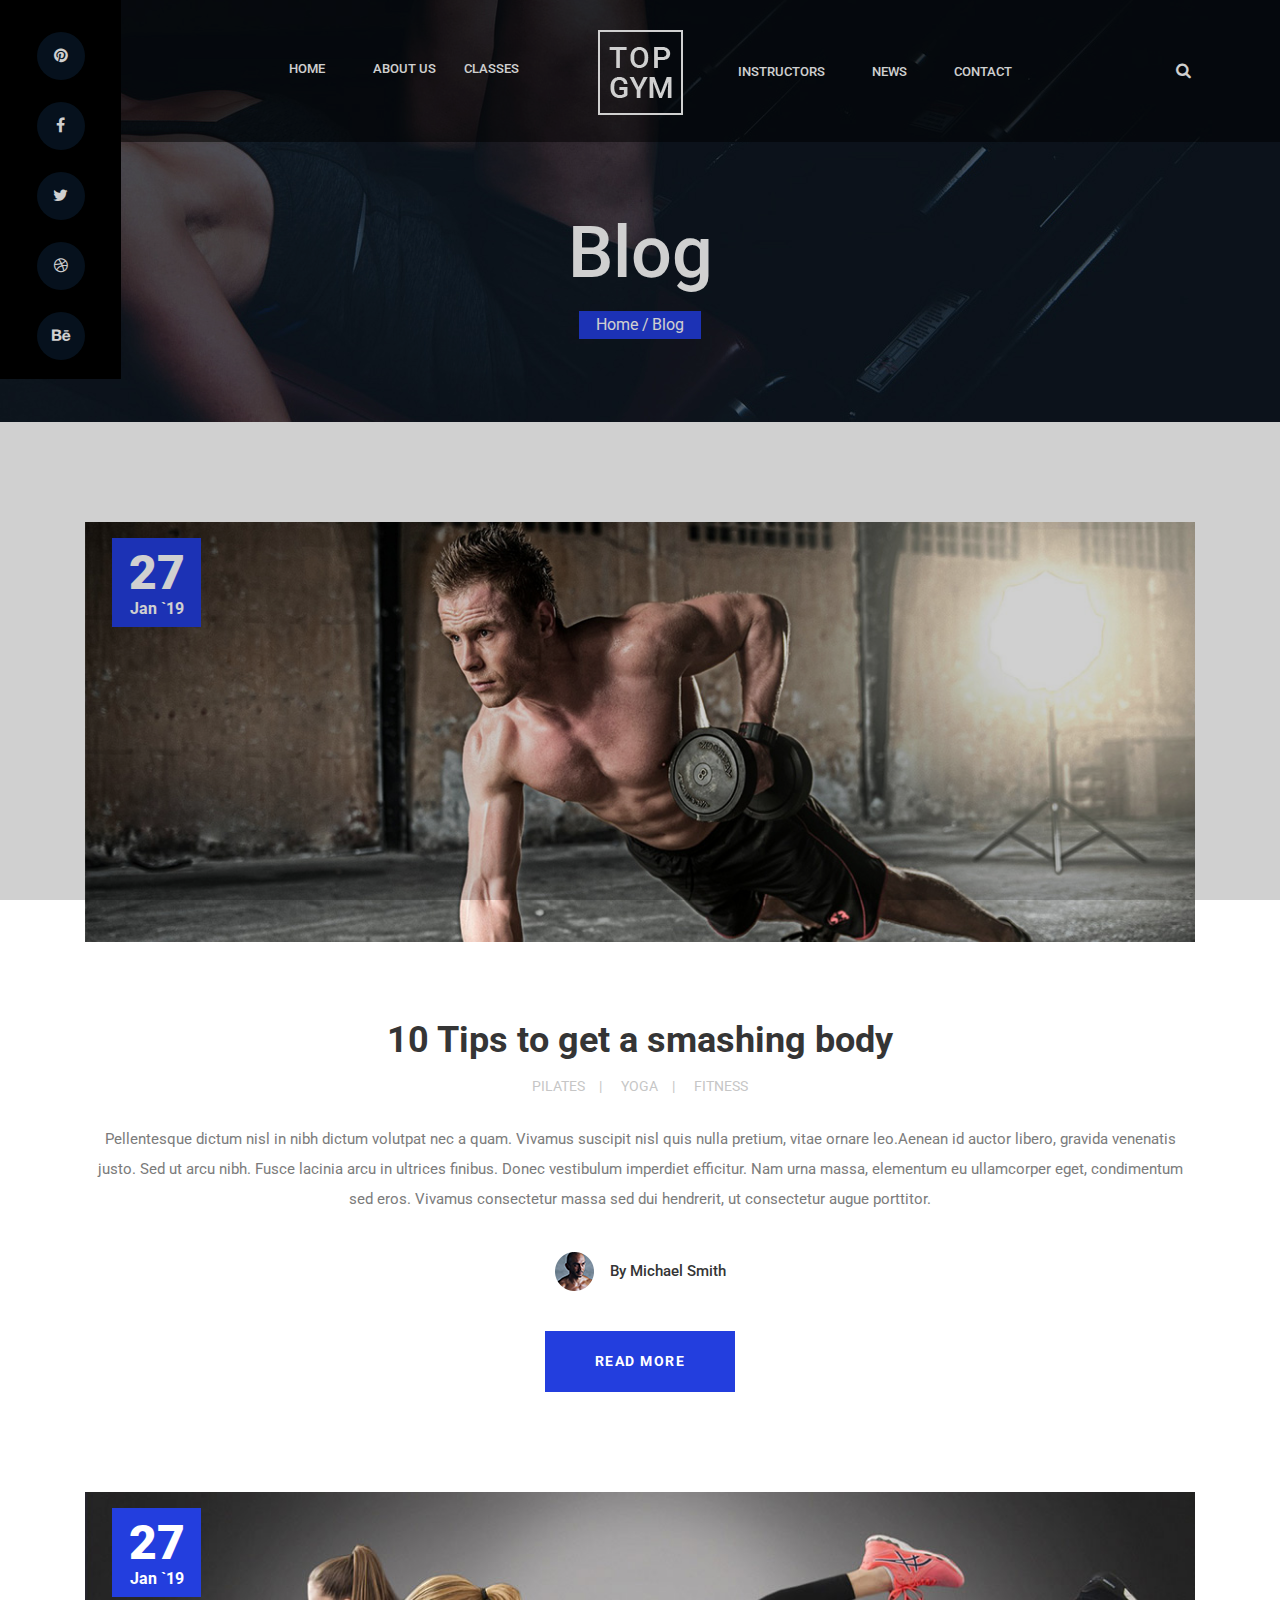
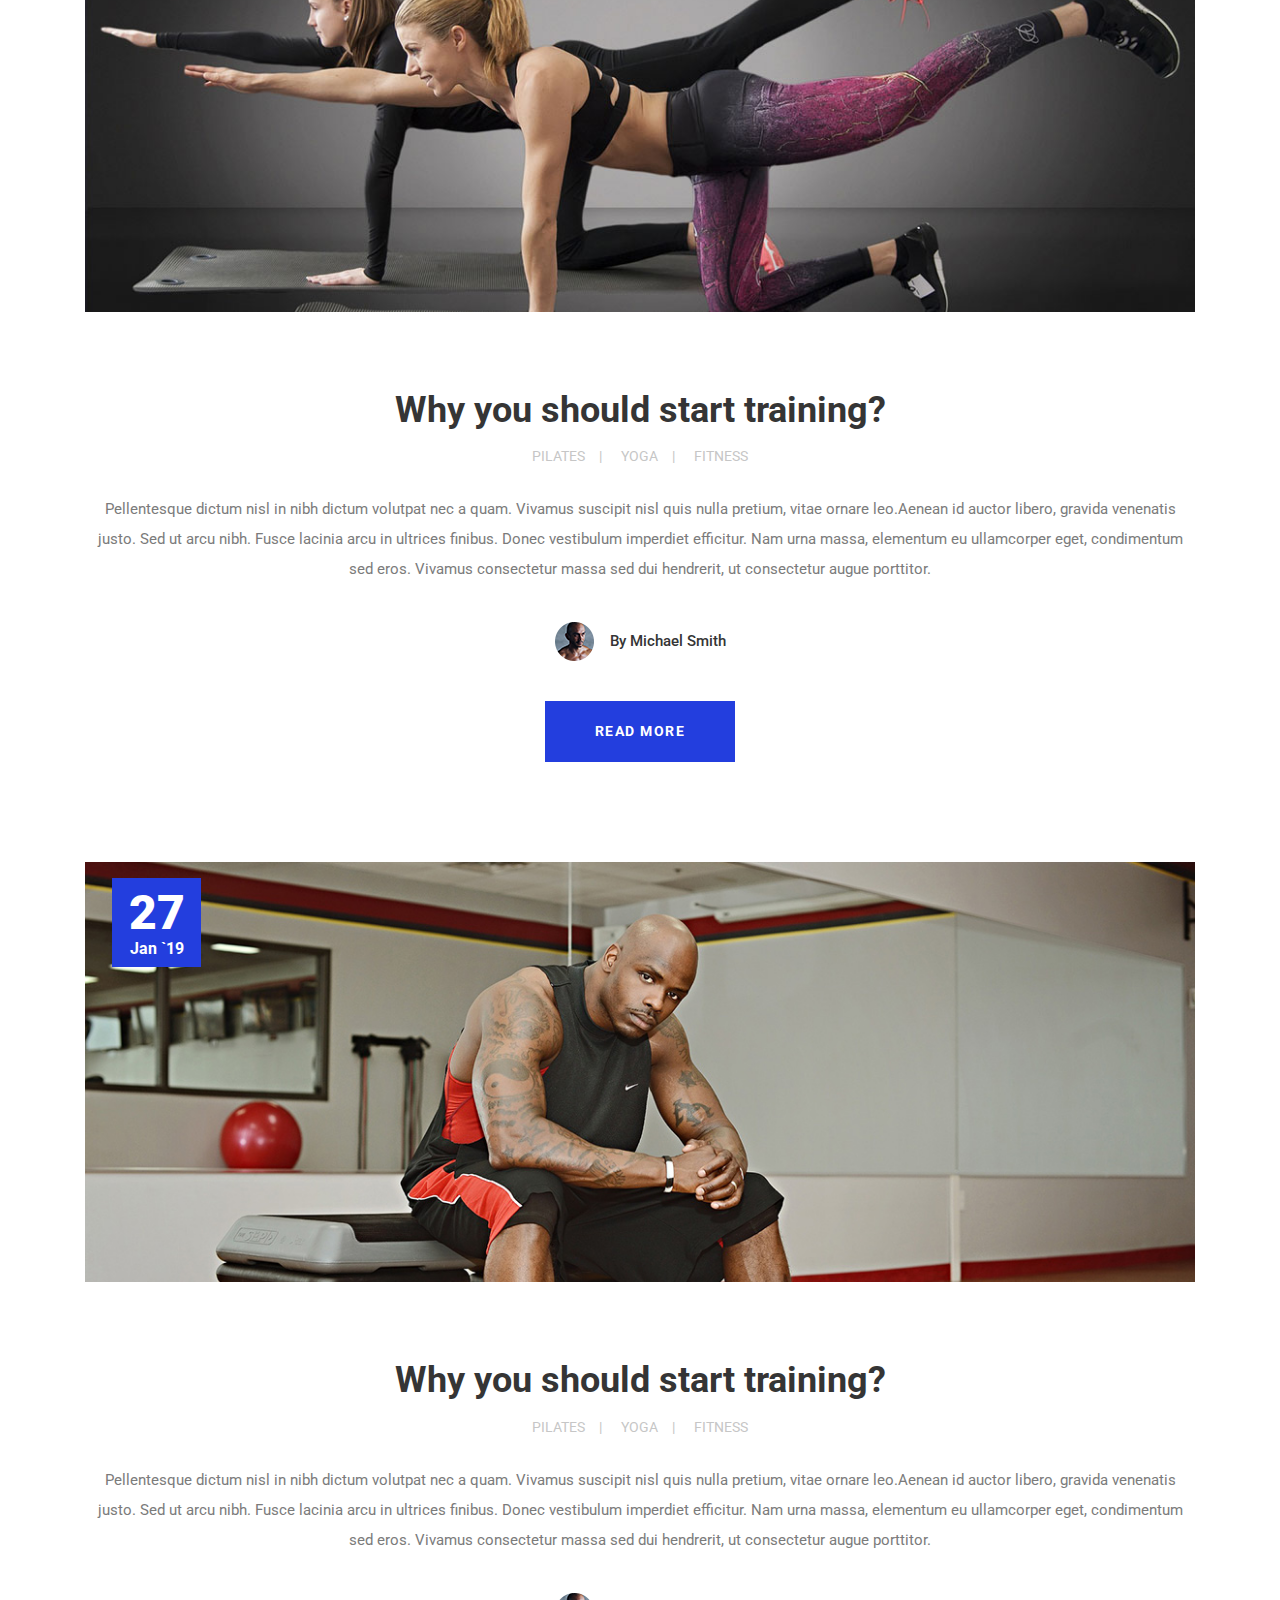
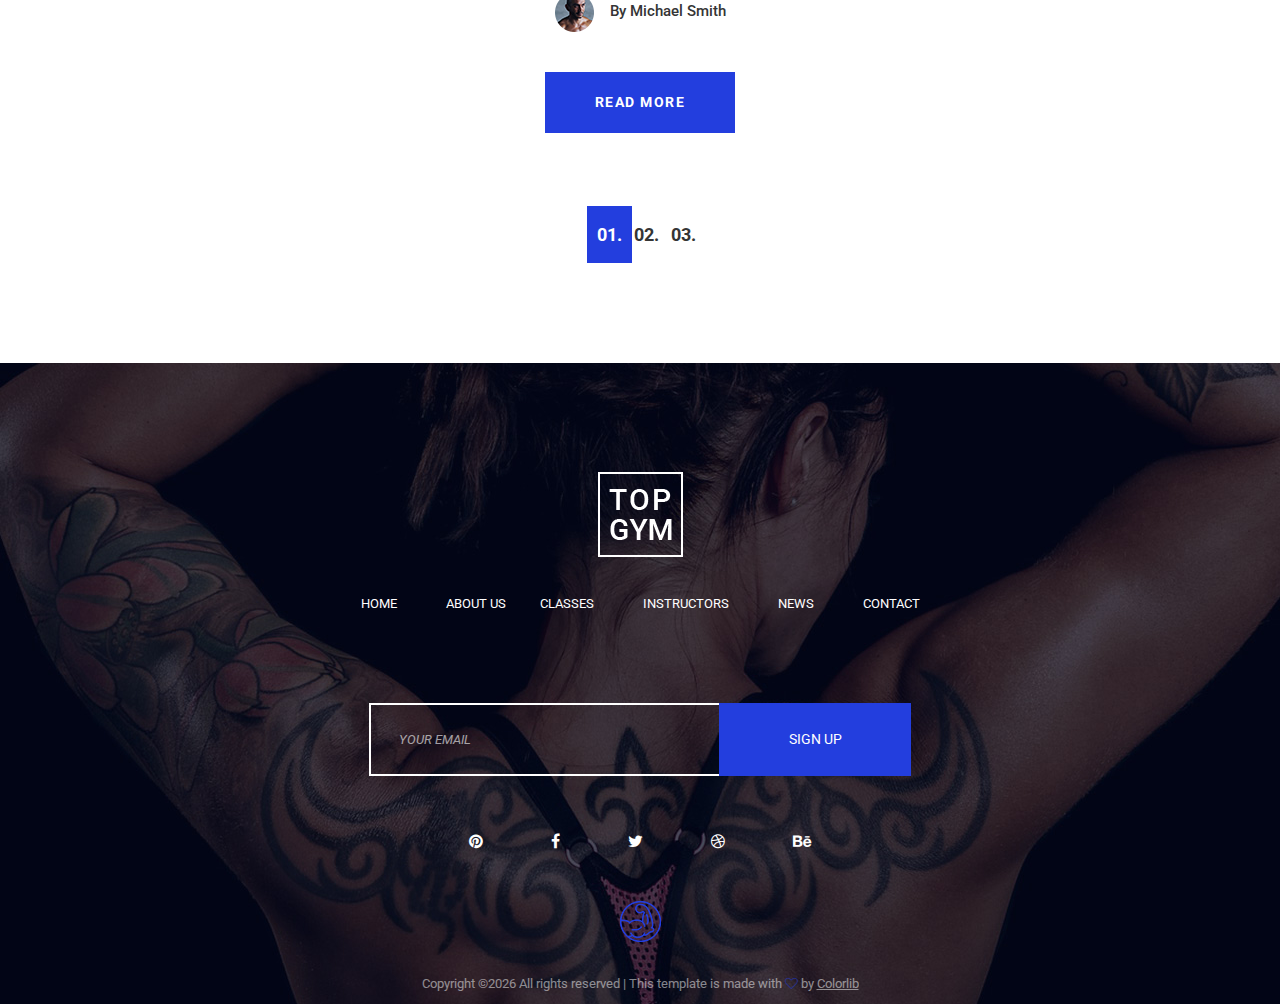
<file: blog.html>
<!DOCTYPE html>
<html lang="zxx">

<head>
    <meta charset="UTF-8">
    <meta name="description" content="TopGym Template">
    <meta name="keywords" content="TopGym, unica, creative, html">
    <meta name="viewport" content="width=device-width, initial-scale=1.0">
    <meta http-equiv="X-UA-Compatible" content="ie=edge">
    <title>Blog | Template</title>

    <!-- Google Font -->
    <link href="https://fonts.googleapis.com/css?family=Roboto:100,300,300i,400,500,700,900" rel="stylesheet">

    <!-- Css Styles -->
    <link rel="stylesheet" href="css/bootstrap.min.css" type="text/css">
    <link rel="stylesheet" href="css/font-awesome.min.css" type="text/css">
    <link rel="stylesheet" href="css/owl.carousel.min.css" type="text/css">
    <link rel="stylesheet" href="css/magnific-popup.css" type="text/css">
    <link rel="stylesheet" href="css/barfiller.css" type="text/css">
    <link rel="stylesheet" href="css/slicknav.min.css" type="text/css">
    <link rel="stylesheet" href="css/style.css" type="text/css">
</head>

<body>
    <!-- Page Preloder -->
    <div id="preloder">
        <div class="loader"></div>
    </div>
    <!-- Header Section Begin -->
    <header class="header-section">
        <div class="container">
            <div class="row">
                <div class="col-lg-12">
                    <div class="main-menu">
                        <div class="logo">
                            <a href="./index.html">
                                <img src="img/logo.png" alt="">
                            </a>
                        </div>
                        <nav class="mobile-menu">
                            <ul>
                                <li><a href="./index.html">Home</a></li>
                                <li><a href="./about-us.html">About us</a></li>
                                <li><a href="./classes.html">Classes</a></li>
                                <li><a href="./elements.html">Instructors</a></li>
                                <li><a href="./blog.html">News</a></li>
                                <li><a href="./contact.html">Contact</a></li>
                                <li class="search-btn search-trigger"><i class="fa fa-search"></i></li>
                            </ul>
                        </nav>
                        <div id="mobile-menu-wrap"></div>
                    </div>
                </div>
            </div>
        </div>
    </header>
    <!-- Header End -->
    <!-- Search Bar Begin -->
    <section class="search-bar-wrap">
        <span class="search-close"><i class="fa fa-close"></i></span>
        <div class="search-bar-table">
            <div class="search-bar-tablecell">
                <div class="search-bar-inner">
                    <h2>Search</h2>
                    <form action="#">
                        <input type="search" placeholder="Type Keywords">
                        <button type="submit">Search</button>
                    </form>
                </div>
            </div>
        </div>
    </section>
    <!-- Search Bar End -->
    <!-- Top Social Begin -->
    <div class="top-social">
        <div class="top-social-links">
            <ul>
                <li><a href="#"><i class="fa fa-pinterest"></i></a></li>
                <li><a href="#"><i class="fa fa-facebook"></i></a></li>
                <li><a href="#"><i class="fa fa-twitter"></i></a></li>
                <li><a href="#"><i class="fa fa-dribbble"></i></a></li>
                <li><a href="#"><i class="fa fa-behance"></i></a></li>
            </ul>
        </div>
    </div>
    <!-- Top Social End -->
    <!-- Breadcrumb Section Begin -->
    <section class="breadcrumb-area set-bg" data-setbg="img/blog/blog-bg.jpg">
        <div class="container">
            <div class="row">
                <div class="col-lg-12 text-center">
                    <div class="breadcrumb-content">
                        <h2>Blog</h2>
                        <div class="links">
                            <a href="./index.html">Home</a>
                            <a href="./blog.html" class="rt-breadcrumb">Blog</a>
                        </div>
                    </div>
                </div>
            </div>
        </div>
    </section>
    <!-- Breadcrumb Section End -->
    <!-- Blog Section Begin -->
    <section class="blog spad-2">
        <div class="container">
            <div class="row">
                <div class="col-lg-12">
                    <div class="single-blog-item">
                        <div class="blog-img set-bg" data-setbg="img/blog/blog-1.jpg">
                            <div class="blog-time">
                                <h2>27 <span>Jan `19</span></h2>
                            </div>
                        </div>
                        <div class="blog-text">
                            <h2>10 Tips to get a smashing body</h2>
                            <ul>
                                <li>Pilates</li>
                                <li>Yoga</li>
                                <li>Fitness</li>
                            </ul>
                            <p>Pellentesque dictum nisl in nibh dictum volutpat nec a quam. Vivamus suscipit nisl quis
                                nulla pretium, vitae ornare leo.Aenean id auctor libero, gravida venenatis justo. Sed ut
                                arcu nibh. Fusce lacinia arcu in ultrices finibus. Donec vestibulum imperdiet efficitur.
                                Nam urna massa, elementum eu ullamcorper eget, condimentum sed eros. Vivamus consectetur
                                massa sed dui hendrerit, ut consectetur augue porttitor. </p>
                            <div class="posted-by">
                                <div class="posted-by-img">
                                    <img src="img/blog/posted.png" alt="">
                                </div>
                                <div class="posted-by-name">
                                    <span>By Michael Smith</span>
                                </div>
                            </div>
                            <a href="#" class="primary-btn">Read More</a>
                        </div>
                    </div>
                </div>
                <div class="col-lg-12">
                    <div class="single-blog-item">
                        <div class="blog-img set-bg" data-setbg="img/blog/blog-2.jpg">
                            <div class="blog-time">
                                <h2>27 <span>Jan `19</span></h2>
                            </div>
                        </div>
                        <div class="blog-text">
                            <h2>Why you should start training?</h2>
                            <ul>
                                <li>Pilates</li>
                                <li>Yoga</li>
                                <li>Fitness</li>
                            </ul>
                            <p>Pellentesque dictum nisl in nibh dictum volutpat nec a quam. Vivamus suscipit nisl quis
                                nulla pretium, vitae ornare leo.Aenean id auctor libero, gravida venenatis justo. Sed ut
                                arcu nibh. Fusce lacinia arcu in ultrices finibus. Donec vestibulum imperdiet efficitur.
                                Nam urna massa, elementum eu ullamcorper eget, condimentum sed eros. Vivamus consectetur
                                massa sed dui hendrerit, ut consectetur augue porttitor. </p>
                            <div class="posted-by">
                                <div class="posted-by-img">
                                    <img src="img/blog/posted.png" alt="">
                                </div>
                                <div class="posted-by-name">
                                    <span>By Michael Smith</span>
                                </div>
                            </div>
                            <a href="#" class="primary-btn">Read More</a>
                        </div>
                    </div>
                </div>
                <div class="col-lg-12">
                    <div class="single-blog-item">
                        <div class="blog-img set-bg" data-setbg="img/blog/blog-3.jpg">
                            <div class="blog-time">
                                <h2>27 <span>Jan `19</span></h2>
                            </div>
                        </div>
                        <div class="blog-text">
                            <h2>Why you should start training?</h2>
                            <ul>
                                <li>Pilates</li>
                                <li>Yoga</li>
                                <li>Fitness</li>
                            </ul>
                            <p>Pellentesque dictum nisl in nibh dictum volutpat nec a quam. Vivamus suscipit nisl quis
                                nulla pretium, vitae ornare leo.Aenean id auctor libero, gravida venenatis justo. Sed ut
                                arcu nibh. Fusce lacinia arcu in ultrices finibus. Donec vestibulum imperdiet efficitur.
                                Nam urna massa, elementum eu ullamcorper eget, condimentum sed eros. Vivamus consectetur
                                massa sed dui hendrerit, ut consectetur augue porttitor. </p>
                            <div class="posted-by">
                                <div class="posted-by-img">
                                    <img src="img/blog/posted.png" alt="">
                                </div>
                                <div class="posted-by-name">
                                    <span>By Michael Smith</span>
                                </div>
                            </div>
                            <a href="#" class="primary-btn">Read More</a>
                        </div>
                    </div>
                </div>
            </div>

            <div class="row">
                <div class="col-lg-12 text-center">
                    <div class="blob-pagination">
                        <ul>
                            <li><a class="active" href="#">01.</a></li>
                            <li><a href="#">02.</a></li>
                            <li><a href="#">03.</a></li>
                        </ul>
                    </div>
                </div>
            </div>
        </div>
    </section>
    <!-- Blog Section End -->
    <!-- Footer Section Begin -->
    <footer class="footer-section set-bg" data-setbg="img/footer-bg.jpg">
        <div class="container">
            <div class="row">
                <div class="col-lg-12">
                    <div class="footer-content">
                        <div class="footer-logo">
                            <a href="#"><img src="img/logo.png" alt=""></a>
                        </div>
                        <div class="footer-menu">
                            <ul>
                                <li><a href="./home.html">Home</a></li>
                                <li><a href="#">About us</a></li>
                                <li><a href="#">Classes</a></li>
                                <li><a href="#">Instructors</a></li>
                                <li><a href="#">News</a></li>
                                <li><a href="#">Contact</a></li>
                            </ul>
                        </div>
                        <div class="subscribe-form">
                            <form action="#">
                                <input type="text" placeholder="your Email">
                                <button type="submit">Sign Up</button>
                            </form>
                        </div>
                        <div class="social-links">
                            <a href="#"><i class="fa fa-pinterest"></i></a>
                            <a href="#"><i class="fa fa-facebook"></i></a>
                            <a href="#"><i class="fa fa-twitter"></i></a>
                            <a href="#"><i class="fa fa-dribbble"></i></a>
                            <a href="#"><i class="fa fa-behance"></i></a>
                        </div>
                        <div class="footer-icon-img">
                            <img src="img/footer-icon.png" alt="">
                        </div>
                        <div class="copyright">
                            <!-- Link back to Colorlib can't be removed. Template is licensed under CC BY 3.0. -->
Copyright &copy;<script>document.write(new Date().getFullYear());</script> All rights reserved | This template is made with <i class="fa fa-heart-o" aria-hidden="true"></i> by <a href="https://colorlib.com" target="_blank">Colorlib</a>
<!-- Link back to Colorlib can't be removed. Template is licensed under CC BY 3.0. -->
                        </div>
                    </div>
                </div>
            </div>
        </div>
    </footer>
    <!-- Footer Section End -->

    <!-- Js Plugins -->
    <script src="js/jquery-3.3.1.min.js"></script>
    <script src="js/bootstrap.min.js"></script>
    <script src="js/jquery.slicknav.js"></script>
    <script src="js/owl.carousel.min.js"></script>
    <script src="js/jquery.magnific-popup.min.js"></script>
    <script src="js/circle-progress.min.js"></script>
    <script src="js/jquery.barfiller.js"></script>
    <script src="js/main.js"></script>
</body>

</html>
</file>
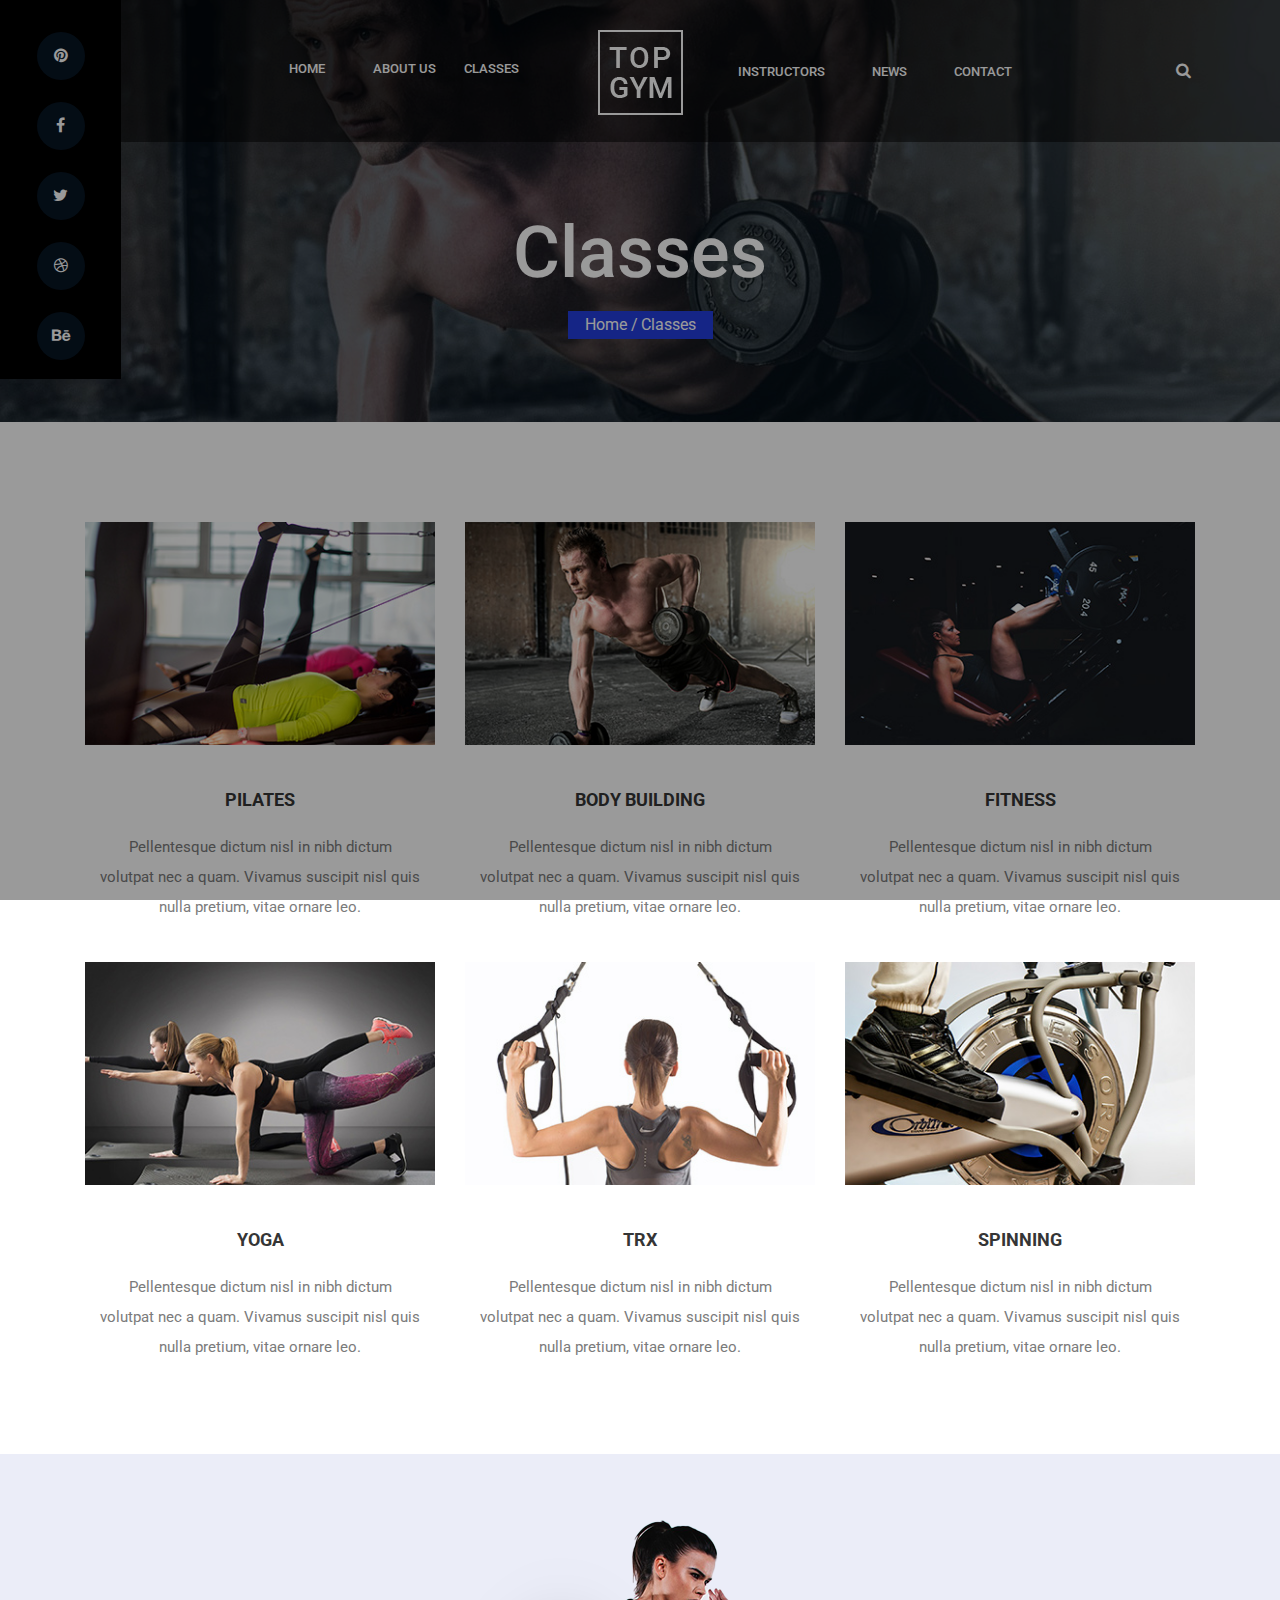
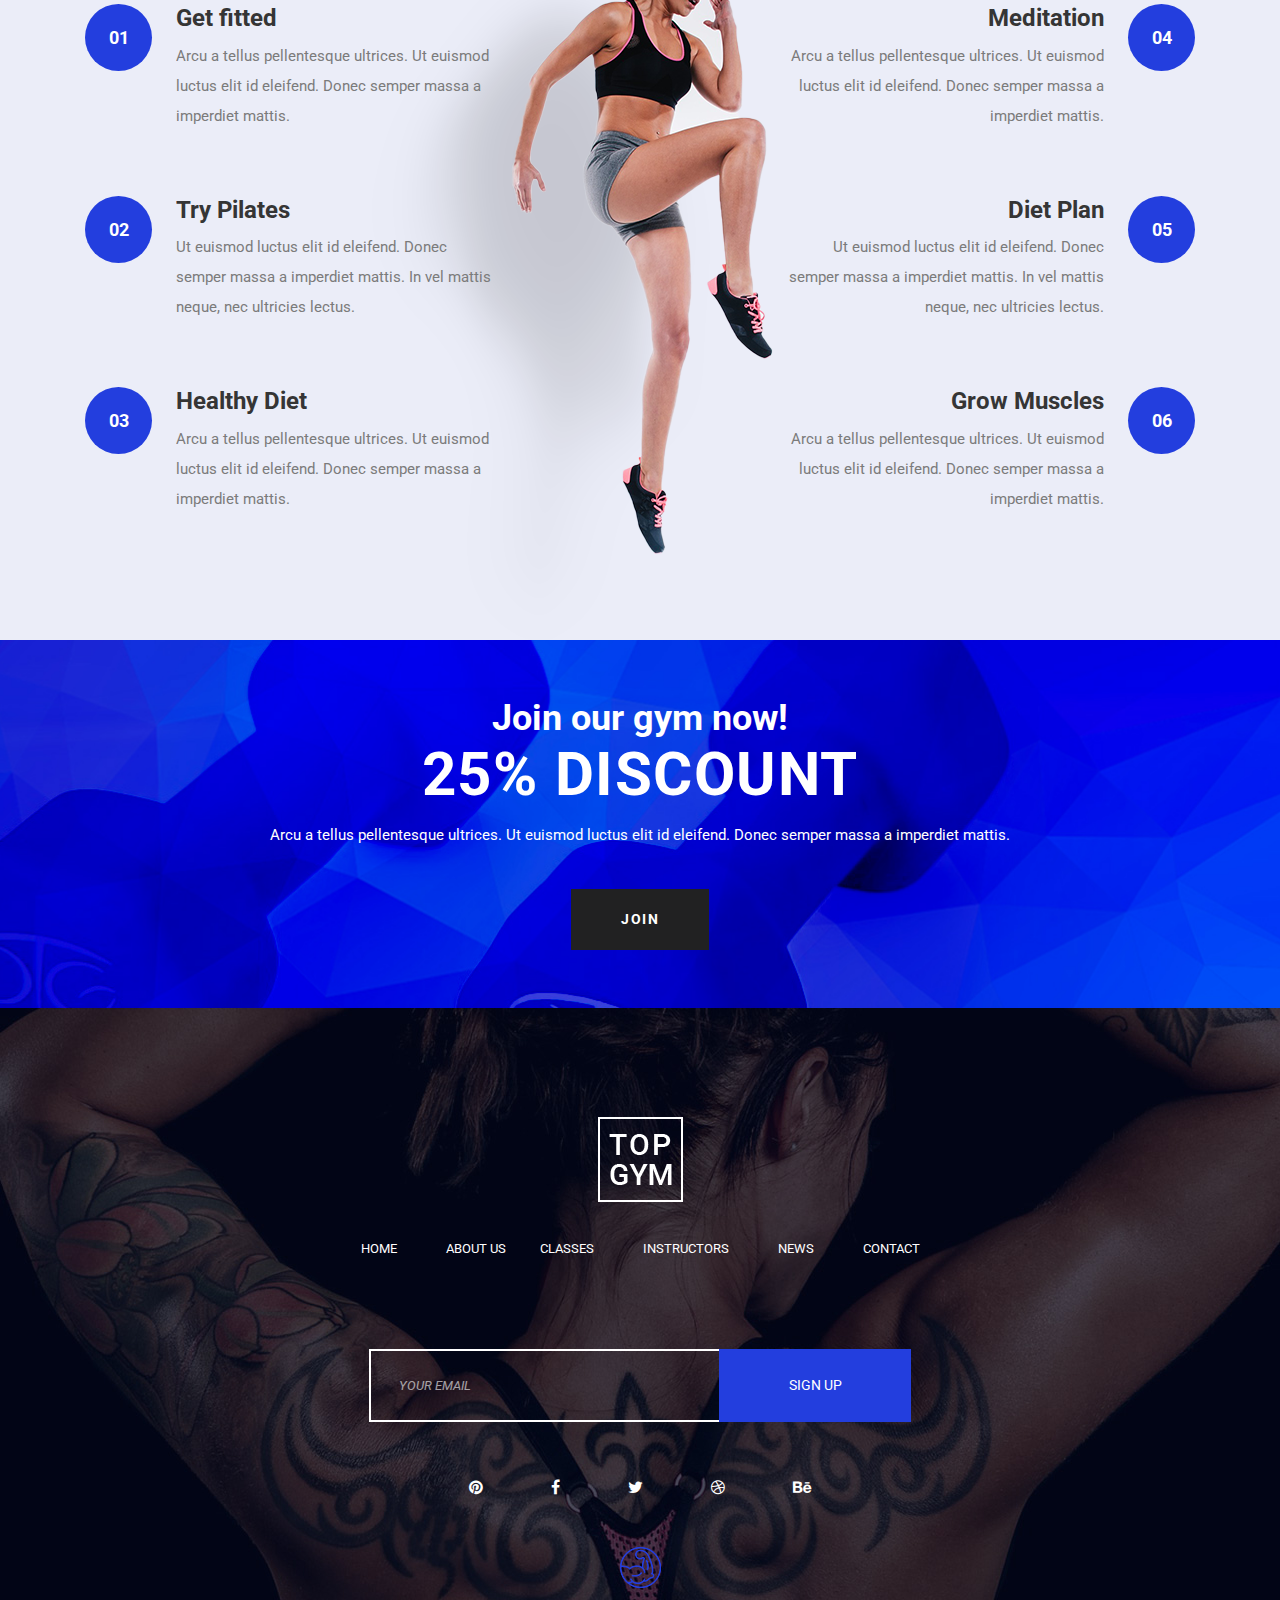
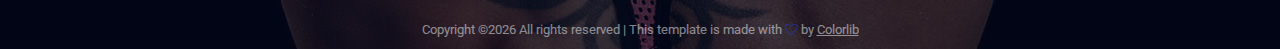
<file: classes.html>
<!DOCTYPE html>
<html lang="zxx">

<head>
    <meta charset="UTF-8">
    <meta name="description" content="TopGym Template">
    <meta name="keywords" content="TopGym, unica, creative, html">
    <meta name="viewport" content="width=device-width, initial-scale=1.0">
    <meta http-equiv="X-UA-Compatible" content="ie=edge">
    <title>Classes | Template</title>

    <!-- Google Font -->
    <link href="https://fonts.googleapis.com/css?family=Roboto:100,300,300i,400,500,700,900" rel="stylesheet">

    <!-- Css Styles -->
    <link rel="stylesheet" href="css/bootstrap.min.css" type="text/css">
    <link rel="stylesheet" href="css/font-awesome.min.css" type="text/css">
    <link rel="stylesheet" href="css/owl.carousel.min.css" type="text/css">
    <link rel="stylesheet" href="css/magnific-popup.css" type="text/css">
    <link rel="stylesheet" href="css/barfiller.css" type="text/css">
    <link rel="stylesheet" href="css/slicknav.min.css" type="text/css">
    <link rel="stylesheet" href="css/style.css" type="text/css">
</head>

<body>
    <!-- Page Preloder -->
    <div id="preloder">
        <div class="loader"></div>
    </div>
    <!-- Header Section Begin -->
    <header class="header-section">
        <div class="container">
            <div class="row">
                <div class="col-lg-12">
                    <div class="main-menu">
                        <div class="logo">
                            <a href="./index.html">
                                <img src="img/logo.png" alt="">
                            </a>
                        </div>
                        <nav class="mobile-menu">
                            <ul>
                                <li><a href="./index.html">Home</a></li>
                                <li><a href="./about-us.html">About us</a></li>
                                <li><a href="./classes.html">Classes</a></li>
                                <li><a href="./elements.html">Instructors</a></li>
                                <li><a href="./blog.html">News</a></li>
                                <li><a href="./contact.html">Contact</a></li>
                                <li class="search-btn search-trigger"><i class="fa fa-search"></i></li>
                            </ul>
                        </nav>
                        <div id="mobile-menu-wrap"></div>
                    </div>
                </div>
            </div>
        </div>
    </header>
    <!-- Header End -->
    <!-- Search Bar Begin -->
    <section class="search-bar-wrap">
        <span class="search-close"><i class="fa fa-close"></i></span>
        <div class="search-bar-table">
            <div class="search-bar-tablecell">
                <div class="search-bar-inner">
                    <h2>Search</h2>
                    <form action="#">
                        <input type="search" placeholder="Type Keywords">
                        <button type="submit">Search</button>
                    </form>
                </div>
            </div>
        </div>
    </section>
    <!-- Search Bar End -->
    <!-- Top Social Begin -->
    <div class="top-social">
        <div class="top-social-links">
            <ul>
                <li><a href="#"><i class="fa fa-pinterest"></i></a></li>
                <li><a href="#"><i class="fa fa-facebook"></i></a></li>
                <li><a href="#"><i class="fa fa-twitter"></i></a></li>
                <li><a href="#"><i class="fa fa-dribbble"></i></a></li>
                <li><a href="#"><i class="fa fa-behance"></i></a></li>
            </ul>
        </div>
    </div>
    <!-- Top Social End -->
    <!-- Breadcrumb Section Begin -->
    <section class="breadcrumb-area set-bg" data-setbg="img/classes/classes-bg.jpg">
        <div class="container">
            <div class="row">
                <div class="col-lg-12 text-center">
                    <div class="breadcrumb-content">
                        <h2>Classes</h2>
                        <div class="links">
                            <a href="./index.html">Home</a>
                            <a href="./classes.html" class="rt-breadcrumb">Classes</a>
                        </div>
                    </div>
                </div>
            </div>
        </div>
    </section>
    <!-- Breadcrumb Section End -->
    <!-- Classes Section Begin -->
    <section class="classes-section">
        <div class="container">
            <div class="row">
                <div class="col-md-4 col-sm-6">
                    <div class="single-classes">
                        <div class="classes-img">
                            <img src="img/classes/classes-1.jpg" alt="">
                        </div>
                        <div class="classes-text">
                            <h5>Pilates</h5>
                            <p>Pellentesque dictum nisl in nibh dictum volutpat nec a quam. Vivamus suscipit nisl quis
                                nulla pretium, vitae ornare leo.</p>
                        </div>
                    </div>
                </div>
                <div class="col-md-4 col-sm-6">
                    <div class="single-classes">
                        <div class="classes-img">
                            <img src="img/classes/classes-2.jpg" alt="">
                        </div>
                        <div class="classes-text">
                            <h5>Body Building</h5>
                            <p>Pellentesque dictum nisl in nibh dictum volutpat nec a quam. Vivamus suscipit nisl quis
                                nulla pretium, vitae ornare leo.</p>
                        </div>
                    </div>
                </div>
                <div class="col-md-4 col-sm-6">
                    <div class="single-classes">
                        <div class="classes-img">
                            <img src="img/classes/classes-3.jpg" alt="">
                        </div>
                        <div class="classes-text">
                            <h5>Fitness</h5>
                            <p>Pellentesque dictum nisl in nibh dictum volutpat nec a quam. Vivamus suscipit nisl quis
                                nulla pretium, vitae ornare leo.</p>
                        </div>
                    </div>
                </div>
                <div class="col-md-4 col-sm-6">
                    <div class="single-classes">
                        <div class="classes-img">
                            <img src="img/classes/classes-4.jpg" alt="">
                        </div>
                        <div class="classes-text">
                            <h5>Yoga</h5>
                            <p>Pellentesque dictum nisl in nibh dictum volutpat nec a quam. Vivamus suscipit nisl quis
                                nulla pretium, vitae ornare leo.</p>
                        </div>
                    </div>
                </div>
                <div class="col-md-4 col-sm-6">
                    <div class="single-classes">
                        <div class="classes-img">
                            <img src="img/classes/classes-5.jpg" alt="">
                        </div>
                        <div class="classes-text">
                            <h5>Trx</h5>
                            <p>Pellentesque dictum nisl in nibh dictum volutpat nec a quam. Vivamus suscipit nisl quis
                                nulla pretium, vitae ornare leo.</p>
                        </div>
                    </div>
                </div>
                <div class="col-md-4 col-sm-6">
                    <div class="single-classes">
                        <div class="classes-img">
                            <img src="img/classes/classes-6.jpg" alt="">
                        </div>
                        <div class="classes-text">
                            <h5>Spinning</h5>
                            <p>Pellentesque dictum nisl in nibh dictum volutpat nec a quam. Vivamus suscipit nisl quis
                                nulla pretium, vitae ornare leo.</p>
                        </div>
                    </div>
                </div>
            </div>
        </div>
    </section>
    <!-- Classes Section End -->
    <!-- Fitness Plan Begin -->
    <section class="fitness-section inside-bg">
        <div class="container">
            <div class="row">
                <div class="col-lg-5 col-md-6">
                    <div class="single-fitness-feature">
                        <div class="fitness-number">
                            <span>01</span>
                        </div>
                        <div class="fitness-text">
                            <h4>Get fitted</h4>
                            <p>Arcu a tellus pellentesque ultrices. Ut euismod luctus elit id eleifend. Donec semper
                                massa a imperdiet mattis. </p>
                        </div>
                    </div>
                    <div class="single-fitness-feature">
                        <div class="fitness-number">
                            <span>02</span>
                        </div>
                        <div class="fitness-text">
                            <h4>Try Pilates</h4>
                            <p>Ut euismod luctus elit id eleifend. Donec semper massa a imperdiet mattis. In vel mattis
                                neque, nec ultricies lectus. </p>
                        </div>
                    </div>
                    <div class="single-fitness-feature">
                        <div class="fitness-number">
                            <span>03</span>
                        </div>
                        <div class="fitness-text">
                            <h4>Healthy Diet</h4>
                            <p>Arcu a tellus pellentesque ultrices. Ut euismod luctus elit id eleifend. Donec semper
                                massa a imperdiet mattis. </p>
                        </div>
                    </div>
                </div>
                <div class="col-lg-5 col-md-6 offset-lg-2 text-md-right text-left">
                    <div class="single-fitness-feature">
                        <div class="fitness-number left-number">
                            <span>04</span>
                        </div>
                        <div class="fitness-text left-text">
                            <h4>Meditation</h4>
                            <p>Arcu a tellus pellentesque ultrices. Ut euismod luctus elit id eleifend. Donec semper
                                massa a imperdiet mattis. </p>
                        </div>
                    </div>
                    <div class="single-fitness-feature">
                        <div class="fitness-number left-number">
                            <span>05</span>
                        </div>
                        <div class="fitness-text left-text">
                            <h4>Diet Plan</h4>
                            <p>Ut euismod luctus elit id eleifend. Donec semper massa a imperdiet mattis. In vel mattis
                                neque, nec ultricies lectus. </p>
                        </div>
                    </div>
                    <div class="single-fitness-feature">
                        <div class="fitness-number left-number">
                            <span>06</span>
                        </div>
                        <div class="fitness-text left-text">
                            <h4>Grow Muscles</h4>
                            <p>Arcu a tellus pellentesque ultrices. Ut euismod luctus elit id eleifend. Donec semper
                                massa a imperdiet mattis. </p>
                        </div>
                    </div>
                </div>
            </div>
        </div>
    </section>
    <!-- Fitness Plan End -->
    <!-- Classes Call To Action Section -->
    <section class="classes-callto-section set-bg" data-setbg="img/classes/classes-callto-bg.jpg">
        <div class="container">
            <div class="row">
                <div class="col-lg-12 text-center">
                    <div class="classes-callto-text">
                        <span>Join our gym now!</span>
                        <h2>25% Discount</h2>
                        <p>Arcu a tellus pellentesque ultrices. Ut euismod luctus elit id eleifend. Donec semper massa a
                            imperdiet mattis. </p>
                        <a href="#" class="primary-btn">Join</a>
                    </div>
                </div>
            </div>
        </div>
    </section>
    <!-- Classes Call To Action End -->
    <!-- Footer Section Begin -->
    <footer class="footer-section set-bg" data-setbg="img/footer-bg.jpg">
        <div class="container">
            <div class="row">
                <div class="col-lg-12">
                    <div class="footer-content">
                        <div class="footer-logo">
                            <a href="#"><img src="img/logo.png" alt=""></a>
                        </div>
                        <div class="footer-menu">
                            <ul>
                                <li><a href="./home.html">Home</a></li>
                                <li><a href="#">About us</a></li>
                                <li><a href="#">Classes</a></li>
                                <li><a href="#">Instructors</a></li>
                                <li><a href="#">News</a></li>
                                <li><a href="#">Contact</a></li>
                            </ul>
                        </div>
                        <div class="subscribe-form">
                            <form action="#">
                                <input type="text" placeholder="your Email">
                                <button type="submit">Sign Up</button>
                            </form>
                        </div>
                        <div class="social-links">
                            <a href="#"><i class="fa fa-pinterest"></i></a>
                            <a href="#"><i class="fa fa-facebook"></i></a>
                            <a href="#"><i class="fa fa-twitter"></i></a>
                            <a href="#"><i class="fa fa-dribbble"></i></a>
                            <a href="#"><i class="fa fa-behance"></i></a>
                        </div>
                        <div class="footer-icon-img">
                            <img src="img/footer-icon.png" alt="">
                        </div>
                        <div class="copyright">
                            <!-- Link back to Colorlib can't be removed. Template is licensed under CC BY 3.0. -->
Copyright &copy;<script>document.write(new Date().getFullYear());</script> All rights reserved | This template is made with <i class="fa fa-heart-o" aria-hidden="true"></i> by <a href="https://colorlib.com" target="_blank">Colorlib</a>
<!-- Link back to Colorlib can't be removed. Template is licensed under CC BY 3.0. -->
                        </div>
                    </div>
                </div>
            </div>
        </div>
    </footer>
    <!-- Footer Section End -->

    <!-- Js Plugins -->
    <script src="js/jquery-3.3.1.min.js"></script>
    <script src="js/bootstrap.min.js"></script>
    <script src="js/jquery.slicknav.js"></script>
    <script src="js/owl.carousel.min.js"></script>
    <script src="js/jquery.magnific-popup.min.js"></script>
    <script src="js/circle-progress.min.js"></script>
    <script src="js/jquery.barfiller.js"></script>
    <script src="js/main.js"></script>
</body>

</html>
</file>
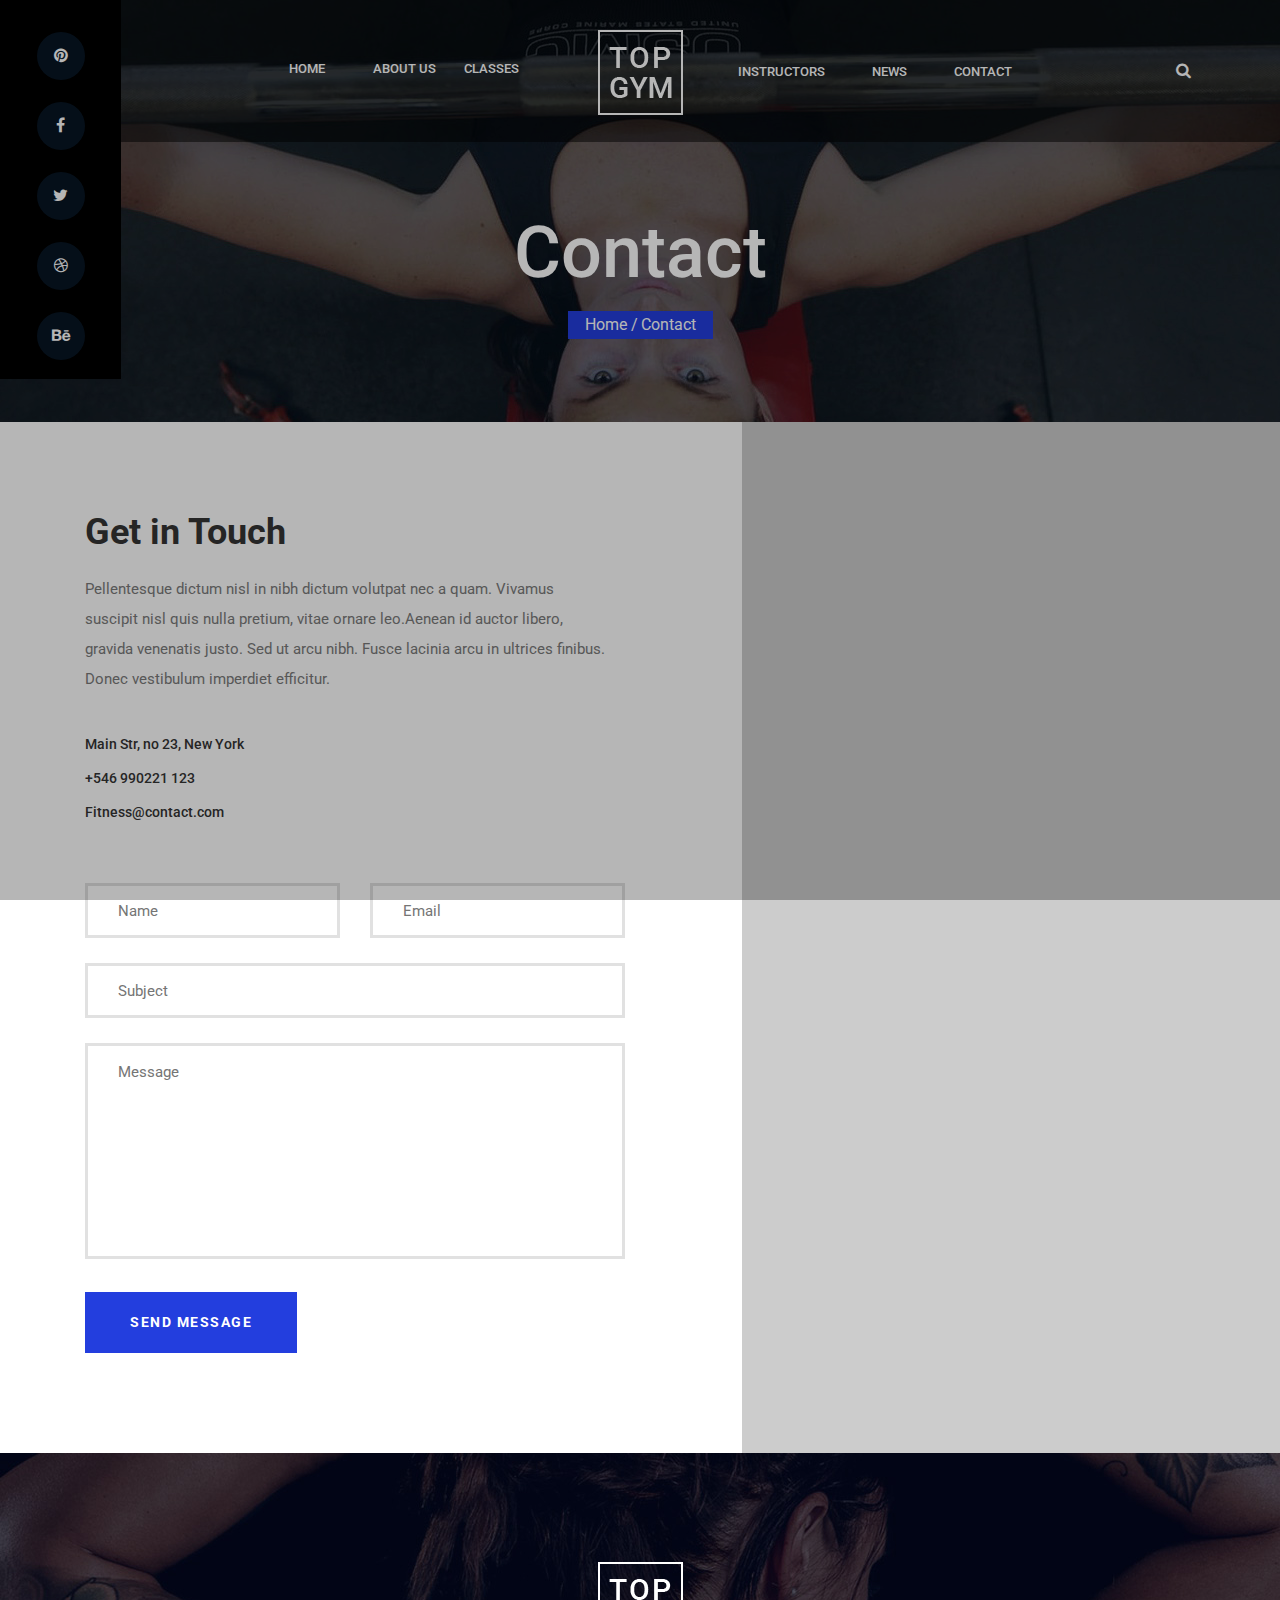
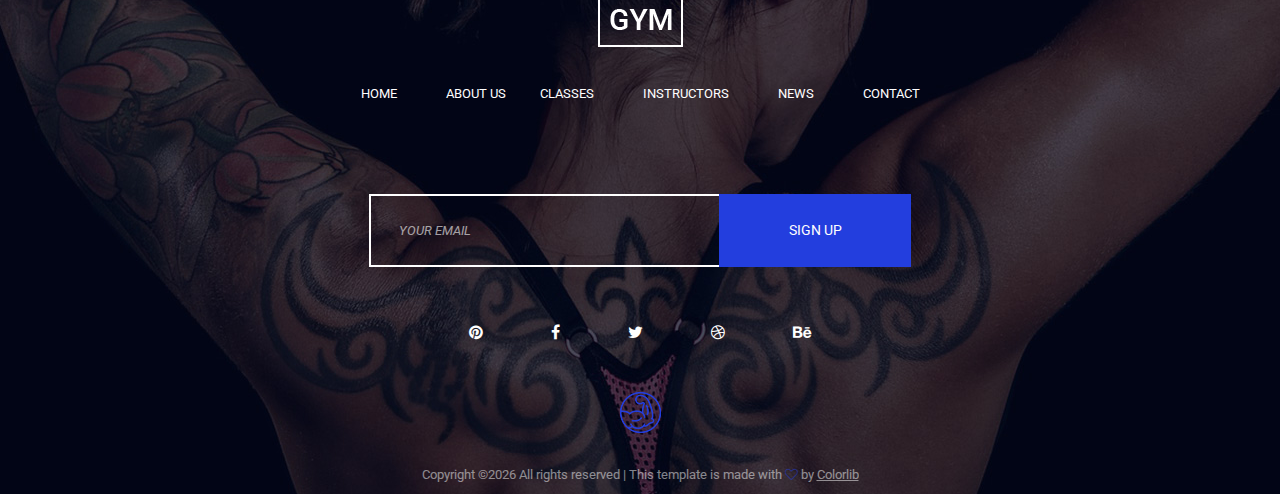
<file: contact.html>
<!DOCTYPE html>
<html lang="zxx">

<head>
    <meta charset="UTF-8">
    <meta name="description" content="TopGym Template">
    <meta name="keywords" content="TopGym, unica, creative, html">
    <meta name="viewport" content="width=device-width, initial-scale=1.0">
    <meta http-equiv="X-UA-Compatible" content="ie=edge">
    <title>Contact | Template</title>

    <!-- Google Font -->
    <link href="https://fonts.googleapis.com/css?family=Roboto:100,300,300i,400,500,700,900" rel="stylesheet">

    <!-- Css Styles -->
    <link rel="stylesheet" href="css/bootstrap.min.css" type="text/css">
    <link rel="stylesheet" href="css/font-awesome.min.css" type="text/css">
    <link rel="stylesheet" href="css/owl.carousel.min.css" type="text/css">
    <link rel="stylesheet" href="css/magnific-popup.css" type="text/css">
    <link rel="stylesheet" href="css/barfiller.css" type="text/css">
    <link rel="stylesheet" href="css/slicknav.min.css" type="text/css">
    <link rel="stylesheet" href="css/style.css" type="text/css">
</head>

<body>
    <!-- Page Preloder -->
    <div id="preloder">
        <div class="loader"></div>
    </div>
    <!-- Header Section Begin -->
    <header class="header-section">
        <div class="container">
            <div class="row">
                <div class="col-lg-12">
                    <div class="main-menu">
                        <div class="logo">
                            <a href="./index.html">
                                <img src="img/logo.png" alt="">
                            </a>
                        </div>
                        <nav class="mobile-menu">
                            <ul>
                                <li><a href="./index.html">Home</a></li>
                                <li><a href="./about-us.html">About us</a></li>
                                <li><a href="./classes.html">Classes</a></li>
                                <li><a href="./elements.html">Instructors</a></li>
                                <li><a href="./blog.html">News</a></li>
                                <li><a href="./contact.html">Contact</a></li>
                                <li class="search-btn search-trigger"><i class="fa fa-search"></i></li>
                            </ul>
                        </nav>
                        <div id="mobile-menu-wrap"></div>
                    </div>
                </div>
            </div>
        </div>
    </header>
    <!-- Header End -->
    <!-- Search Bar Begin -->
    <section class="search-bar-wrap">
        <span class="search-close"><i class="fa fa-close"></i></span>
        <div class="search-bar-table">
            <div class="search-bar-tablecell">
                <div class="search-bar-inner">
                    <h2>Search</h2>
                    <form action="#">
                        <input type="search" placeholder="Type Keywords">
                        <button type="submit">Search</button>
                    </form>
                </div>
            </div>
        </div>
    </section>
    <!-- Search Bar End -->
    <!-- Top Social Begin -->
    <div class="top-social">
        <div class="top-social-links">
            <ul>
                <li><a href="#"><i class="fa fa-pinterest"></i></a></li>
                <li><a href="#"><i class="fa fa-facebook"></i></a></li>
                <li><a href="#"><i class="fa fa-twitter"></i></a></li>
                <li><a href="#"><i class="fa fa-dribbble"></i></a></li>
                <li><a href="#"><i class="fa fa-behance"></i></a></li>
            </ul>
        </div>
    </div>
    <!-- Top Social End -->
    <!-- Breadcrumb Section Begin -->
    <section class="breadcrumb-area set-bg" data-setbg="img/contact/contact-bg.jpg">
        <div class="container">
            <div class="row">
                <div class="col-lg-12 text-center">
                    <div class="breadcrumb-content">
                        <h2>Contact</h2>
                        <div class="links">
                            <a href="./index.html">Home</a>
                            <a href="./contact.html" class="rt-breadcrumb">Contact</a>
                        </div>
                    </div>
                </div>
            </div>
        </div>
    </section>
    <!-- Breadcrumb Section End -->
    <!-- Contact Section Begin -->
    <section class="contact-section">
        <div class="container">
            <div class="row">
                <div class="col-lg-6">
                    <div class="contact-info">
                        <div class="contact-details">
                            <h2>Get in Touch</h2>
                            <p>Pellentesque dictum nisl in nibh dictum volutpat nec a quam. Vivamus suscipit nisl quis
                                nulla pretium, vitae ornare leo.Aenean id auctor libero, gravida venenatis justo. Sed ut
                                arcu nibh. Fusce lacinia arcu in ultrices finibus. Donec vestibulum imperdiet efficitur.
                            </p>
                            <ul class="address">
                                <li>Main Str, no 23, New York</li>
                                <li>+546 990221 123</li>
                                <li>Fitness@contact.com</li>
                            </ul>
                        </div>
                        <div class="contact-form">
                            <form action="#">
                                <div class="row">
                                    <div class="col-lg-6">
                                        <input type="text" placeholder="Name">
                                    </div>
                                    <div class="col-lg-6">
                                        <input type="email" placeholder="Email">
                                    </div>
                                    <div class="col-lg-12">
                                        <input type="text" placeholder="Subject">
                                        <textarea placeholder="Message"></textarea>
                                        <button type="submit" class="site-btn">Send Message</button>
                                    </div>
                                </div>
                            </form>
                        </div>
                    </div>
                </div>
            </div>
        </div>
        <div class="map"><iframe
                src="https://www.google.com/maps/embed?pb=!1m18!1m12!1m3!1d48359.89302507648!2d-73.95762813994347!3d40.75117343692072!2m3!1f0!2f0!3f0!3m2!1i1024!2i768!4f13.1!3m3!1m2!1s0x89c2592bc7bab159%3A0x56156cc4c5ee8e31!2sLong+Island+City%2C+Queens%2C+NY%2C+USA!5e0!3m2!1sen!2sbd!4v1561474745218!5m2!1sen!2sbd"
                style="border:0" allowfullscreen></iframe></div>
    </section>
    <!-- Contact Section End -->
    <!-- Footer Section Begin -->
    <footer class="footer-section set-bg" data-setbg="img/footer-bg.jpg">
        <div class="container">
            <div class="row">
                <div class="col-lg-12">
                    <div class="footer-content">
                        <div class="footer-logo">
                            <a href="#"><img src="img/logo.png" alt=""></a>
                        </div>
                        <div class="footer-menu">
                            <ul>
                                <li><a href="./home.html">Home</a></li>
                                <li><a href="#">About us</a></li>
                                <li><a href="#">Classes</a></li>
                                <li><a href="#">Instructors</a></li>
                                <li><a href="#">News</a></li>
                                <li><a href="#">Contact</a></li>
                            </ul>
                        </div>
                        <div class="subscribe-form">
                            <form action="#">
                                <input type="text" placeholder="your Email">
                                <button type="submit">Sign Up</button>
                            </form>
                        </div>
                        <div class="social-links">
                            <a href="#"><i class="fa fa-pinterest"></i></a>
                            <a href="#"><i class="fa fa-facebook"></i></a>
                            <a href="#"><i class="fa fa-twitter"></i></a>
                            <a href="#"><i class="fa fa-dribbble"></i></a>
                            <a href="#"><i class="fa fa-behance"></i></a>
                        </div>
                        <div class="footer-icon-img">
                            <img src="img/footer-icon.png" alt="">
                        </div>
                        <div class="copyright">
                            <!-- Link back to Colorlib can't be removed. Template is licensed under CC BY 3.0. -->
Copyright &copy;<script>document.write(new Date().getFullYear());</script> All rights reserved | This template is made with <i class="fa fa-heart-o" aria-hidden="true"></i> by <a href="https://colorlib.com" target="_blank">Colorlib</a>
<!-- Link back to Colorlib can't be removed. Template is licensed under CC BY 3.0. -->
                        </div>
                    </div>
                </div>
            </div>
        </div>
    </footer>
    <!-- Footer Section End -->

    <!-- Js Plugins -->
    <script src="js/jquery-3.3.1.min.js"></script>
    <script src="js/bootstrap.min.js"></script>
    <script src="js/jquery.slicknav.js"></script>
    <script src="js/owl.carousel.min.js"></script>
    <script src="js/jquery.magnific-popup.min.js"></script>
    <script src="js/circle-progress.min.js"></script>
    <script src="js/jquery.barfiller.js"></script>
    <script src="js/main.js"></script>
</body>

</html>
</file>
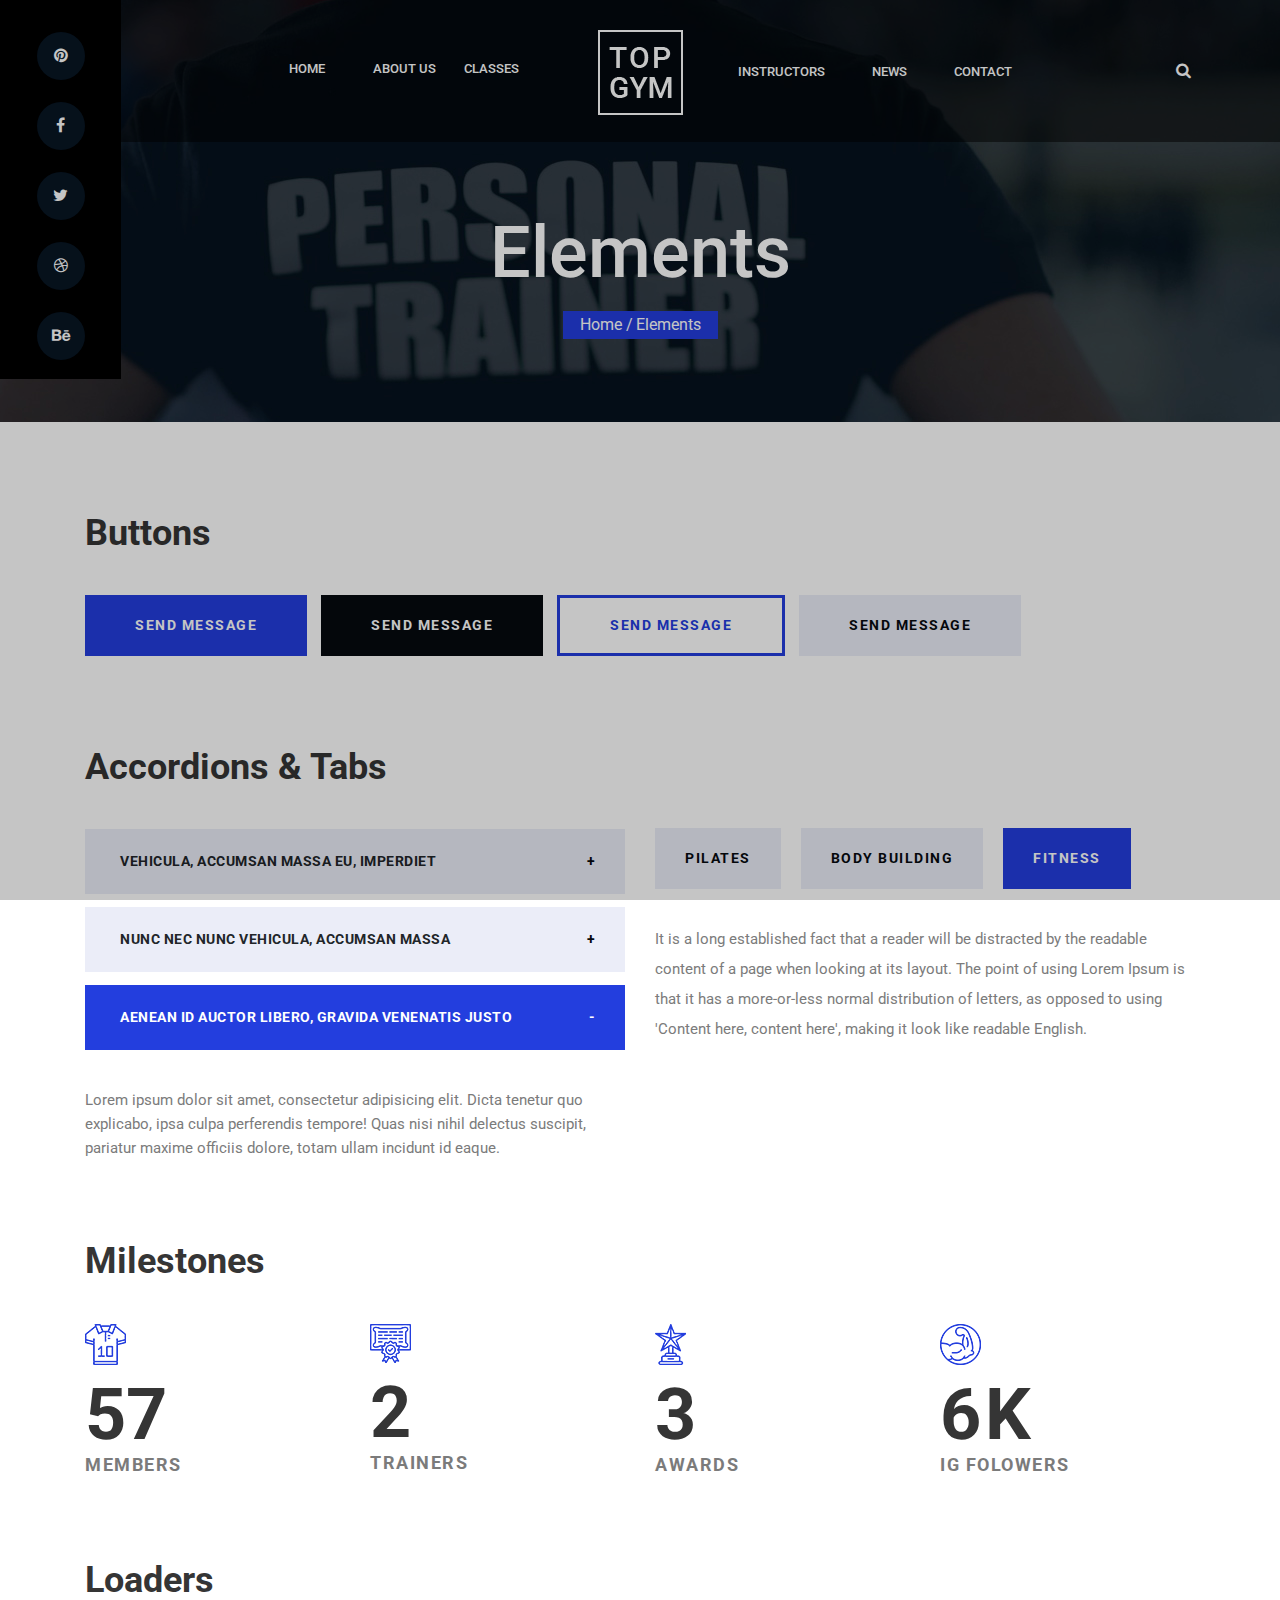
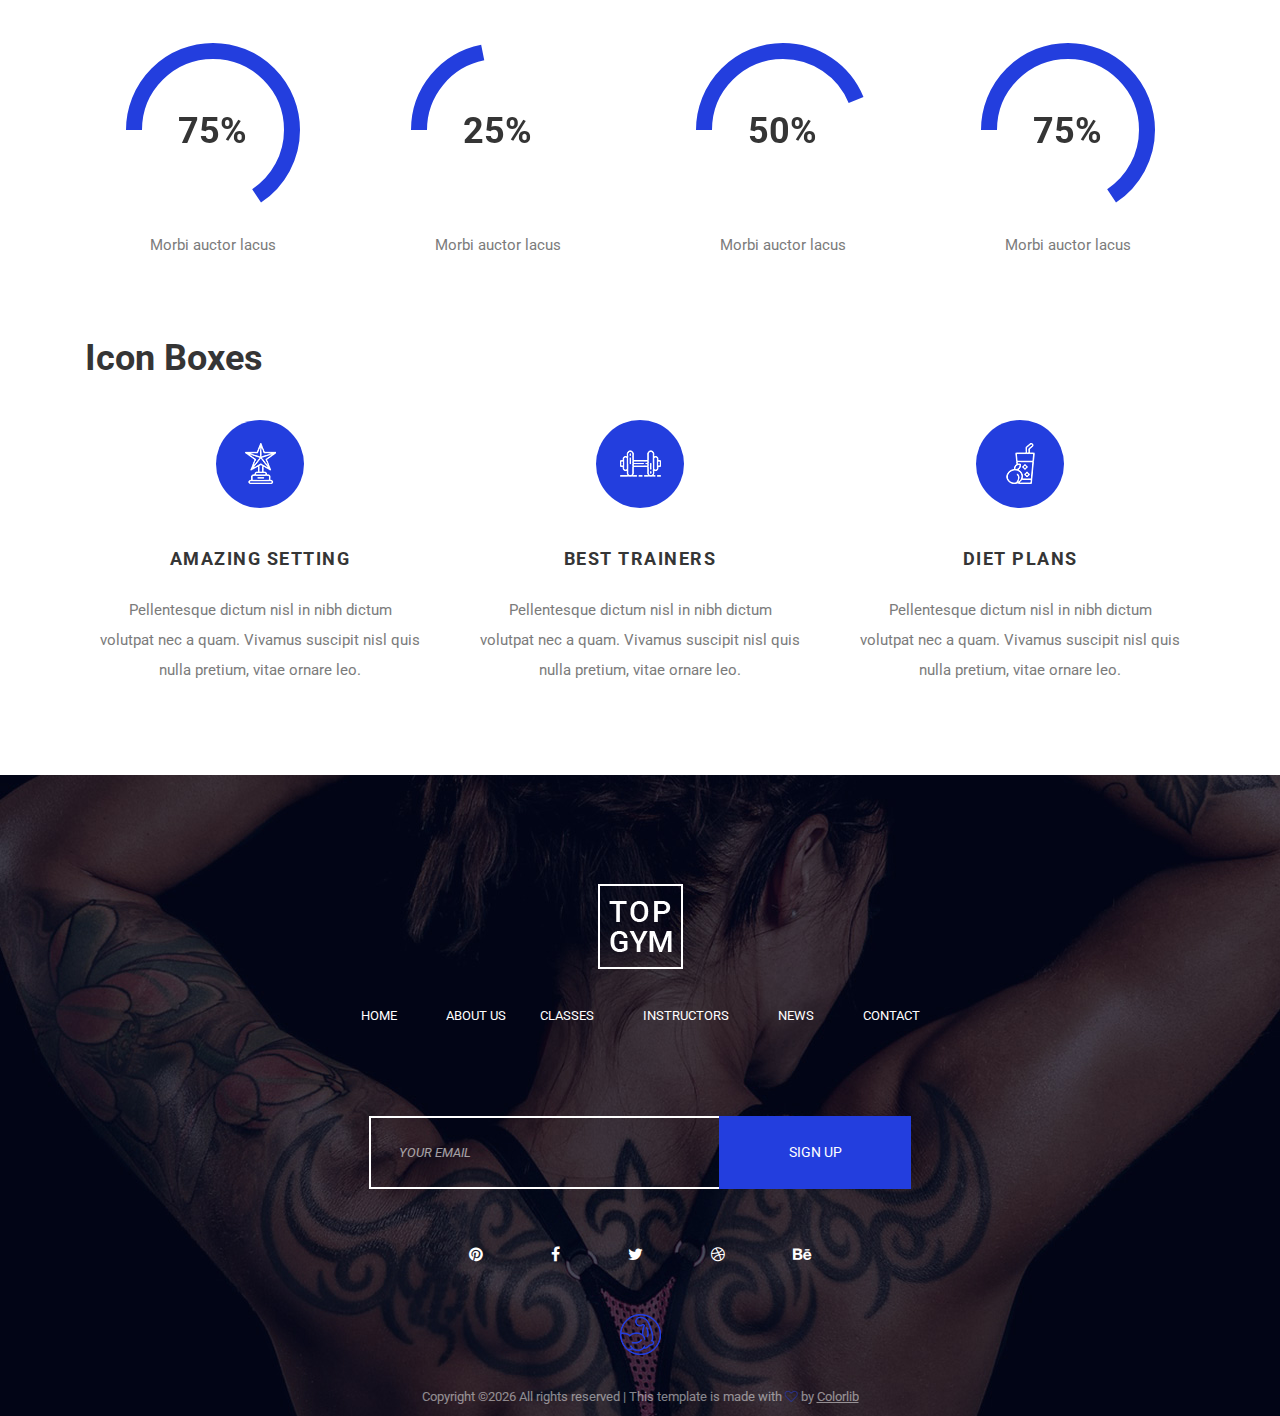
<file: elements.html>
<!DOCTYPE html>
<html lang="zxx">

<head>
    <meta charset="UTF-8">
    <meta name="description" content="TopGym Template">
    <meta name="keywords" content="TopGym, unica, creative, html">
    <meta name="viewport" content="width=device-width, initial-scale=1.0">
    <meta http-equiv="X-UA-Compatible" content="ie=edge">
    <title>Elements | Template</title>

    <!-- Google Font -->
    <link href="https://fonts.googleapis.com/css?family=Roboto:100,300,300i,400,500,700,900" rel="stylesheet">

    <!-- Css Styles -->
    <link rel="stylesheet" href="css/bootstrap.min.css" type="text/css">
    <link rel="stylesheet" href="css/font-awesome.min.css" type="text/css">
    <link rel="stylesheet" href="css/owl.carousel.min.css" type="text/css">
    <link rel="stylesheet" href="css/magnific-popup.css" type="text/css">
    <link rel="stylesheet" href="css/barfiller.css" type="text/css">
    <link rel="stylesheet" href="css/slicknav.min.css" type="text/css">
    <link rel="stylesheet" href="css/style.css" type="text/css">
</head>

<body>
    <!-- Page Preloder -->
    <div id="preloder">
        <div class="loader"></div>
    </div>
    <!-- Header Section Begin -->
    <header class="header-section">
        <div class="container">
            <div class="row">
                <div class="col-lg-12">
                    <div class="main-menu">
                        <div class="logo">
                            <a href="./index.html">
                                <img src="img/logo.png" alt="">
                            </a>
                        </div>
                        <nav class="mobile-menu">
                            <ul>
                                <li><a href="./index.html">Home</a></li>
                                <li><a href="./about-us.html">About us</a></li>
                                <li><a href="./classes.html">Classes</a></li>
                                <li><a href="./elements.html">Instructors</a></li>
                                <li><a href="./blog.html">News</a></li>
                                <li><a href="./contact.html">Contact</a></li>
                                <li class="search-btn search-trigger"><i class="fa fa-search"></i></li>
                            </ul>
                        </nav>
                        <div id="mobile-menu-wrap"></div>
                    </div>
                </div>
            </div>
        </div>
    </header>
    <!-- Header End -->
    <!-- Search Bar Begin -->
    <section class="search-bar-wrap">
        <span class="search-close"><i class="fa fa-close"></i></span>
        <div class="search-bar-table">
            <div class="search-bar-tablecell">
                <div class="search-bar-inner">
                    <h2>Search</h2>
                    <form action="#">
                        <input type="search" placeholder="Type Keywords">
                        <button type="submit">Search</button>
                    </form>
                </div>
            </div>
        </div>
    </section>
    <!-- Search Bar End -->
    <!-- Top Social Begin -->
    <div class="top-social">
        <div class="top-social-links">
            <ul>
                <li><a href="#"><i class="fa fa-pinterest"></i></a></li>
                <li><a href="#"><i class="fa fa-facebook"></i></a></li>
                <li><a href="#"><i class="fa fa-twitter"></i></a></li>
                <li><a href="#"><i class="fa fa-dribbble"></i></a></li>
                <li><a href="#"><i class="fa fa-behance"></i></a></li>
            </ul>
        </div>
    </div>
    <!-- Top Social End -->
    <!-- Breadcrumb Section Begin -->
    <section class="breadcrumb-area set-bg" data-setbg="img/elements/element-bg.jpg">
        <div class="container">
            <div class="row">
                <div class="col-lg-12 text-center">
                    <div class="breadcrumb-content">
                        <h2>Elements</h2>
                        <div class="links">
                            <a href="./index.html">Home</a>
                            <a href="./about-us.html" class="rt-breadcrumb">Elements</a>
                        </div>
                    </div>
                </div>
            </div>
        </div>
    </section>
    <!-- Breadcrumb Section End -->
    <!-- Elements Section Begin -->
    <section class="element-section">
        <div class="container">
            <div class="row">
                <div class="col-lg-12">
                    <div class="button-elem">
                        <h2>Buttons</h2>
                        <a href="#" class="primary-btn">Send Message</a>
                        <a href="#" class="primary-btn b-btn">Send Message</a>
                        <a href="#" class="primary-btn border-btn">Send Message</a>
                        <a href="#" class="primary-btn sky-btn">Send Message</a>
                    </div>
                </div>
            </div>
            <div class="row">
                <div class="col-lg-6">
                    <div class="accordin-elem">
                        <h2>Accordions & Tabs</h2>
                        <div class="accordion" id="accordionExample">
                            <div class="card">
                                <div class="card-heading">
                                    <a data-toggle="collapse" data-target="#collapseOne">
                                        Vehicula, accumsan massa eu, imperdiet
                                    </a>
                                </div>
                                <div id="collapseOne" class="collapse"
                                    data-parent="#accordionExample">
                                    <div class="card-body">
                                        <p>Lorem ipsum dolor sit amet, consectetur adipisicing elit. Dicta tenetur quo
                                            explicabo, ipsa culpa perferendis tempore! Quas nisi nihil delectus
                                            suscipit, pariatur maxime officiis dolore, totam ullam incidunt id eaque.
                                        </p>
                                    </div>
                                </div>
                            </div>
                            <div class="card">
                                <div class="card-heading">
                                    <a data-toggle="collapse" data-target="#collapseTwo">
                                        Nunc nec nunc vehicula, accumsan massa
                                    </a>
                                </div>
                                <div id="collapseTwo" class="collapse" data-parent="#accordionExample">
                                    <div class="card-body">
                                        <p>Lorem ipsum dolor sit amet, consectetur adipisicing elit. Dicta tenetur quo
                                            explicabo, ipsa culpa perferendis tempore! Quas nisi nihil delectus
                                            suscipit, pariatur maxime officiis dolore, totam ullam incidunt id eaque.
                                        </p>
                                    </div>
                                </div>
                            </div>
                            <div class="card">
                                <div class="card-heading active">
                                    <a class="active" data-toggle="collapse"
                                        data-target="#collapseThree">
                                        Aenean id auctor libero, gravida venenatis justo
                                    </a>
                                </div>
                                <div id="collapseThree" class="collapse show" data-parent="#accordionExample">
                                    <div class="card-body">
                                        <p>Lorem ipsum dolor sit amet, consectetur adipisicing elit. Dicta tenetur quo
                                            explicabo, ipsa culpa perferendis tempore! Quas nisi nihil delectus
                                            suscipit, pariatur maxime officiis dolore, totam ullam incidunt id eaque.
                                        </p>
                                    </div>
                                </div>
                            </div>
                        </div>
                    </div>
                </div>
                <div class="col-lg-6">
                    <div class="tabs-elem">
                        <ul class="nav nav-tabs" role="tablist">
                            <li class="nav-item">
                                <a class="nav-link" data-toggle="tab" href="#tabs-1" role="tab">Pilates</a>
                            </li>
                            <li class="nav-item">
                                <a class="nav-link" data-toggle="tab" href="#tabs-2" role="tab">Body Building</a>
                            </li>
                            <li class="nav-item">
                                <a class="nav-link active" data-toggle="tab" href="#tabs-3" role="tab">Fitness</a>
                            </li>
                        </ul><!-- Tab panes -->
                        <div class="tab-content">
                            <div class="tab-pane" id="tabs-1" role="tabpanel">
                                <p>Pellentesque dictum nisl in nibh dictum volutpat nec a quam. Vivamus suscipit nisl
                                    quis nulla pretium, vitae ornare leoltricies arcu a tellus pellentesque ultrices. Ut
                                    euismod luctus elit id eleifend. Donec semper massa a imperdiet mattis. In vel
                                    mattis neque, nec ultricies lectus. Morbi auctor lacus nec hendrerit consectetur.
                                </p>
                            </div>
                            <div class="tab-pane" id="tabs-2" role="tabpanel">
                                <p>Lorem ipsum dolor, sit amet consectetur adipisicing elit. Sed maiores saepe, dolore
                                    et corporis dolor, in animi quod, praesentium deserunt delectus? Odio quis nesciunt
                                    corporis labore blanditiis optio aliquid dolor, repudiandae ut doloremque explicabo
                                    recusandae! Dolores nisi repellendus saepe quam.</p>
                            </div>
                            <div class="tab-pane active" id="tabs-3" role="tabpanel">
                                <p>It is a long established fact that a reader will be distracted by the readable
                                    content of a page when looking at its layout. The point of using Lorem Ipsum is that
                                    it has a more-or-less normal distribution of letters, as opposed to using 'Content
                                    here, content here', making it look like readable English.</p>
                            </div>
                        </div>
                    </div>
                </div>
            </div>
            <div class="row m-80">
                <div class="col-lg-12">
                    <div class="milestone-title">
                        <h2>Milestones</h2>
                    </div>
                </div>
                <div class="col-lg-3 col-md-6">
                    <div class="milestone-counter">
                        <div class="counter-icon">
                            <img src="img/shirt-icon.png" alt="">
                        </div>
                        <span class="m-counter">561</span>
                        <p>Members</p>
                    </div>
                </div>
                <div class="col-lg-3 col-md-6">
                    <div class="milestone-counter">
                        <div class="counter-icon">
                            <img src="img/certify.png" alt="">
                        </div>
                        <span class="m-counter">12</span>
                        <p>Trainers</p>
                    </div>
                </div>
                <div class="col-lg-3 col-md-6">
                    <div class="milestone-counter">
                        <div class="counter-icon">
                            <img src="img/award-icon.png" alt="">
                        </div>
                        <span class="m-counter">25</span>
                        <p>Awards</p>
                    </div>
                </div>
                <div class="col-lg-3 col-md-6">
                    <div class="milestone-counter">
                        <div class="counter-icon">
                            <img src="img/footer-icon.png" alt="">
                        </div>
                        <span class="m-counter">56</span>
                        <strong>k</strong>
                        <p>Ig Folowers</p>
                    </div>
                </div>
            </div>
            <div class="row m-80">
                <div class="col-lg-12">
                    <div class="loaders-title">
                        <h2>Loaders</h2>
                    </div>
                </div>
                <div class="col-lg-3 col-md-6">
                    <div class="single-loader">
                        <div class="loader-circle-wrap">
                            <div class="circle-progress" data-cpid="id-1" data-cpvalue="75" data-cpcolor="#233ede"></div>
                        </div>
                        <span>Morbi auctor lacus</span>
                    </div>
                </div>
                <div class="col-lg-3 col-md-6">
                    <div class="single-loader">
                        <div class="loader-circle-wrap">
                            <div class="circle-progress" data-cpid="id-2" data-cpvalue="25" data-cpcolor="#233ede"></div>
                        </div>
                        <span>Morbi auctor lacus</span>
                    </div>
                </div>
                <div class="col-lg-3 col-md-6">
                    <div class="single-loader">
                        <div class="loader-circle-wrap">
                            <div class="circle-progress" data-cpid="id-3" data-cpvalue="50" data-cpcolor="#233ede"></div>
                        </div>
                        <span>Morbi auctor lacus</span>
                    </div>
                </div>
                <div class="col-lg-3 col-md-6">
                    <div class="single-loader">
                        <div class="loader-circle-wrap">
                            <div class="circle-progress" data-cpid="id-4" data-cpvalue="75" data-cpcolor="#233ede"></div>
                        </div>
                        <span>Morbi auctor lacus</span>
                    </div>
                    
                </div>
            </div>
            <div class="row">
                <div class="col-lg-12">
                    <div class="icon-box-title">
                        <h2>Icon Boxes</h2>
                    </div>
                </div>
                <div class="col-lg-4">
                    <div class="single-icon-box">
                        <div class="single-icon-box-img">
                            <img src="img/features/icon-1.png" alt="">
                        </div>
                        <h5>Amazing Setting</h5>
                        <p>Pellentesque dictum nisl in nibh dictum volutpat nec a quam. Vivamus suscipit nisl quis nulla
                            pretium, vitae ornare leo.</p>
                    </div>
                </div>
                <div class="col-lg-4">
                    <div class="single-icon-box">
                        <div class="single-icon-box-img">
                            <img src="img/features/icon-2.png" alt="">
                        </div>
                        <h5>Best Trainers</h5>
                        <p>Pellentesque dictum nisl in nibh dictum volutpat nec a quam. Vivamus suscipit nisl quis nulla
                            pretium, vitae ornare leo.</p>
                    </div>
                </div>
                <div class="col-lg-4">
                    <div class="single-icon-box">
                        <div class="single-icon-box-img">
                            <img src="img/features/icon-3.png" alt="">
                        </div>
                        <h5>Diet Plans</h5>
                        <p>Pellentesque dictum nisl in nibh dictum volutpat nec a quam. Vivamus suscipit nisl quis nulla
                            pretium, vitae ornare leo.</p>
                    </div>
                </div>
            </div>
        </div>
    </section>
    <!-- Elements Section End -->
    <!-- Footer Section Begin -->
    <footer class="footer-section set-bg" data-setbg="img/footer-bg.jpg">
        <div class="container">
            <div class="row">
                <div class="col-lg-12">
                    <div class="footer-content">
                        <div class="footer-logo">
                            <a href="#"><img src="img/logo.png" alt=""></a>
                        </div>
                        <div class="footer-menu">
                            <ul>
                                <li><a href="./home.html">Home</a></li>
                                <li><a href="#">About us</a></li>
                                <li><a href="#">Classes</a></li>
                                <li><a href="#">Instructors</a></li>
                                <li><a href="#">News</a></li>
                                <li><a href="#">Contact</a></li>
                            </ul>
                        </div>
                        <div class="subscribe-form">
                            <form action="#">
                                <input type="text" placeholder="your Email">
                                <button type="submit">Sign Up</button>
                            </form>
                        </div>
                        <div class="social-links">
                            <a href="#"><i class="fa fa-pinterest"></i></a>
                            <a href="#"><i class="fa fa-facebook"></i></a>
                            <a href="#"><i class="fa fa-twitter"></i></a>
                            <a href="#"><i class="fa fa-dribbble"></i></a>
                            <a href="#"><i class="fa fa-behance"></i></a>
                        </div>
                        <div class="footer-icon-img">
                            <img src="img/footer-icon.png" alt="">
                        </div>
                        <div class="copyright">
                            <!-- Link back to Colorlib can't be removed. Template is licensed under CC BY 3.0. -->
Copyright &copy;<script>document.write(new Date().getFullYear());</script> All rights reserved | This template is made with <i class="fa fa-heart-o" aria-hidden="true"></i> by <a href="https://colorlib.com" target="_blank">Colorlib</a>
<!-- Link back to Colorlib can't be removed. Template is licensed under CC BY 3.0. -->
                        </div>
                    </div>
                </div>
            </div>
        </div>
    </footer>
    <!-- Footer Section End -->

    <!-- Js Plugins -->
    <script src="js/jquery-3.3.1.min.js"></script>
    <script src="js/bootstrap.min.js"></script>
    <script src="js/jquery.slicknav.js"></script>
    <script src="js/owl.carousel.min.js"></script>
    <script src="js/jquery.magnific-popup.min.js"></script>
    <script src="js/circle-progress.min.js"></script>
    <script src="js/jquery.barfiller.js"></script>
    <script src="js/main.js"></script>
</body>

</html>
</file>
<file: css/barfiller.css>
body {
    font-family: Arial;
    background:#eee;
}

.barfiller {
    width:100%;
    height:12px;
    background:#fcfcfc;
    border:1px solid #ccc;
    position:relative;
    margin-bottom:20px;
    box-shadow: inset 1px 4px 9px -6px rgba(0,0,0,.5); 
    -moz-box-shadow: inset 1px 4px 9px -6px rgba(0,0,0,.5); 
}

.barfiller .fill {
    display:block;
    position:relative;
    width:0px;
    height:100%;
    background:#333;
    z-index:1;
}

.barfiller .tipWrap {
    display:none;
}

.barfiller .tip {
    margin-top:-30px;
    padding:2px 4px;
    font-size:11px;
    color:#fff;
    left:0px;
    position:absolute;
    z-index:2;
    background: #333;
} 

.barfiller .tip:after {
    border:solid;
    border-color:rgba(0,0,0,.8) transparent;
    border-width:6px 6px 0 6px;
    content:"";
    display:block;
    position:absolute;
    left:9px;
    top:100%;
    z-index:9
}
</file>
<file: css/style.css>
/* =================================
------------------------------------
  TopGym | Fitness HTML Template
  Version: 1.0
 ------------------------------------
 ====================================*/

/*------------------------------------------------------------------
[Table of contents]

1.  Template default CSS
	1.1	Variables
	1.2	Mixins
	1.3	Flexbox
	1.4	Reset
2.  Helper Css
3.  Header Section
4.  Hero Section
5.  Feature Section
6.  Services Section
7.  Trainer Section
8.  Upcoming Events
9.  Footer
10. Other Pages Style

-------------------------------------------------------------------*/

/*----------------------------------------*/
/* Template default CSS
/*----------------------------------------*/

html,
body {
	height: 100%;
	font-family: "Roboto", sans-serif;
	-webkit-font-smoothing: antialiased;
	font-smoothing: antialiased;
	background: none;
}

h1,
h2,
h3,
h4,
h5,
h6 {
	margin: 0;
	color: #111111;
	font-weight: 600;
}

h1 {
	font-size: 70px;
}

h2 {
	font-size: 36px;
}

h3 {
	font-size: 30px;
}

h4 {
	font-size: 24px;
}

h5 {
	font-size: 18px;
}

h6 {
	font-size: 16px;
}

p {
	font-size: 15px;
	color: #7b7b7b;
	font-weight: 400;
	line-height: 1.6;
	margin: 0 0 15px 0;
}

img {
	max-width: 100%;
}

input:focus,
select:focus,
button:focus,
textarea:focus {
	outline: none;
}

a:hover,
a:focus {
	text-decoration: none;
	outline: none;
	color: #fff;
}

ul,
ol {
	padding: 0;
	margin: 0;
}

/*---------------------
  Helper CSS
-----------------------*/

.section-title {
	margin-bottom: 84px;
}

.section-title span {
	color: #233EDE;
	font-size: 12px;
	font-weight: 900;
	letter-spacing: 6px;
	text-transform: uppercase;
	margin-bottom: 10px;
	display: block;
}

.section-title h2 {
	color: #fff;
	font-size: 48px;
	font-weight: 700;
	letter-spacing: 6px;
	text-transform: uppercase;
}

.set-bg {
	background-repeat: no-repeat;
	background-size: cover;
	background-position: top center;
}

.spad {
	padding-top: 95px;
	padding-bottom: 90px;
}

.spad-2 {
	padding-top: 100px;
	padding-bottom: 100px;
}

.spad-3 {
	padding-top: 96px;
	padding-bottom: 90px;
}

.text-white h1,
.text-white h2,
.text-white h3,
.text-white h4,
.text-white h5,
.text-white h6,
.text-white p,
.text-white span,
.text-white li,
.text-white a {
	color: #fff;
}

/* buttons */

.primary-btn {
	display: inline-block;
	font-size: 14px;
	font-weight: 700;
	padding: 20px 50px;
	color: #fff;
	background: #233EDE;
	letter-spacing: 1.5px;
	text-transform: uppercase;
}

/* Preloder */

#preloder {
	position: fixed;
	width: 100%;
	height: 100%;
	top: 0;
	left: 0;
	z-index: 999999;
	background: #000;
}

.loader {
	width: 40px;
	height: 40px;
	position: absolute;
	top: 50%;
	left: 50%;
	margin-top: -13px;
	margin-left: -13px;
	border-radius: 60px;
	animation: loader 0.8s linear infinite;
	-webkit-animation: loader 0.8s linear infinite;
}

@keyframes loader {
	0% {
		-webkit-transform: rotate(0deg);
		transform: rotate(0deg);
		border: 4px solid #f44336;
		border-left-color: transparent;
	}
	50% {
		-webkit-transform: rotate(180deg);
		transform: rotate(180deg);
		border: 4px solid #673ab7;
		border-left-color: transparent;
	}
	100% {
		-webkit-transform: rotate(360deg);
		transform: rotate(360deg);
		border: 4px solid #f44336;
		border-left-color: transparent;
	}
}

@-webkit-keyframes loader {
	0% {
		-webkit-transform: rotate(0deg);
		border: 4px solid #f44336;
		border-left-color: transparent;
	}
	50% {
		-webkit-transform: rotate(180deg);
		border: 4px solid #673ab7;
		border-left-color: transparent;
	}
	100% {
		-webkit-transform: rotate(360deg);
		border: 4px solid #f44336;
		border-left-color: transparent;
	}
}

/*---------------------
  Header
-----------------------*/

.header-section {
	height: 142px;
	position: absolute;
	width: 100%;
	z-index: 9;
}

.header-section:after {
	position: absolute;
	left: 0;
	top: 0;
	width: 100%;
	height: 100%;
	background: rgba(0, 0, 0, 0.5);
	content: "";
	z-index: -1;
}

.main-menu {
	position: relative;
	padding-top: 55px;
}

.main-menu .logo {
	position: absolute;
	left: 50%;
	top: 30px;
	margin-left: -42.5px;
}

.main-menu .logo a {
	display: block;
	width: 85px;
	height: 85px;
}

.main-menu ul {
	list-style: none;
	text-align: right;
	margin-left: 200px;
}

.main-menu ul li {
	float: none;
	display: inline-block;
	padding: 4px;
}

.main-menu ul li a {
	color: #fff;
	display: block;
	font-size: 13px;
	font-weight: 500;
	text-transform: uppercase;
}

.main-menu ul li:nth-child(1) {
	float: left;
	margin-right: 40px;
	padding: 4px;
}

.main-menu ul li:nth-child(2) {
	float: left;
	margin-right: 20px;
	padding: 4px;
}

.main-menu ul li:nth-child(3) {
	float: left;
	padding: 4px;
}

.main-menu ul li:nth-child(4) {
	margin-right: 35px;
	padding: 4px;
}

.main-menu ul li:nth-child(5) {
	margin-right: 35px;
	padding: 4px;
}

.main-menu ul .search-btn {
	color: #fff;
	cursor: pointer;
	margin-left: 152px;
}

.slicknav_menu {
	display: none;
}

/*---------------------
  Top Social
-----------------------*/

.top-social {
	position: absolute;
	z-index: 999;
	right: 0;
}

.top-social .top-social-links {
	width: 121px;
	background: #000;
	text-align: center;
	padding-top: 32px;
	padding-bottom: 19px;
}

.top-social .top-social-links ul li {
	list-style: none;
	margin-bottom: 22px;
}

.top-social .top-social-links ul li a {
	display: inline-block;
	width: 48px;
	height: 48px;
	background: #081624;
	border-radius: 50%;
	color: #fff;
	line-height: 48px;
}

.top-social .top-social-links ul li:last-child {
	margin-bottom: 0;
}

/*---------------------
  Search Bar
-----------------------*/

.search-bar-wrap {
	position: fixed;
	width: 100%;
	height: 100%;
	z-index: 99;
	background: #073B4C;
	color: #fff;
	visibility: hidden;
	opacity: 0;
	-webkit-transition: 0.3s;
	transition: 0.3s;
}

.search-bar-wrap h2 {
	color: #fff;
	margin-bottom: 20px;
	text-transform: uppercase;
}

.search-bar-wrap .search-close {
	position: absolute;
	right: 10px;
	top: 10px;
	cursor: pointer;
	font-size: 20px;
	padding: 20px;
	/* font-weight: 100; */
	display: inline-block;
}

.search-bar-wrap .search-bar-table {
	display: table;
	width: 100%;
	height: 100%;
}

.search-bar-wrap .search-bar-table .search-bar-tablecell {
	display: table-cell;
	vertical-align: middle;
	text-align: center;
}

.search-bar-wrap .search-bar-inner {
	max-width: 500px;
	margin: 0 auto;
}

.search-bar-wrap .search-bar-inner input {
	border: 1px solid #ddd;
	padding: 12px;
	color: #333;
	width: 399px;
}

.search-bar-wrap .search-bar-inner button {
	height: 50px;
	border: 1px solid #233EDE;
	background: #233EDE;
	color: #fff;
	width: 100px;
	cursor: pointer;
	margin-left: -3px;
}

.search-bar-wrap.active {
	visibility: visible;
	opacity: 1;
	z-index: 9999;
}

/*---------------------
  Hero Slider
-----------------------*/

.single-slide {
	height: 895px;
	padding-top: 343px;
	text-align: center;
}

.single-slide .play-btn {
	color: #fff;
	background: #233EDE;
	display: inline-block;
	height: 56px;
	width: 56px;
	line-height: 58px;
	text-align: center;
	border-radius: 50%;
	margin-bottom: 17px;
	position: relative;
	top: 50px;
	opacity: 0;
}

.single-slide h1 {
	color: #fff;
	font-size: 130px;
	font-weight: 500;
	margin-bottom: 45px;
	position: relative;
	top: 50px;
	opacity: 0;
}

.single-slide .primary-btn {
	top: 50px;
	opacity: 0;
	position: relative;
}

.slide-items .owl-item.active .single-slide .play-btn,
.slide-items .owl-item.active .single-slide .primary-btn,
.slide-items .owl-item.active .single-slide h1 {
	top: 0;
	opacity: 1;
}

.slide-items .owl-item.active .single-slide .play-btn {
	-webkit-transition: all 0.5s ease 0.2s;
	transition: all 0.5s ease 0.2s;
}

.slide-items .owl-item.active .single-slide h1 {
	-webkit-transition: all 0.5s ease 0.4s;
	transition: all 0.5s ease 0.4s;
}

.slide-items .owl-item.active .single-slide .primary-btn {
	-webkit-transition: all 0.5s ease 0.4s;
	transition: all 0.5s ease 0.6s;
}

.slide-items .owl-dots {
	position: absolute;
	bottom: 30px;
	width: 100%;
	text-align: center;
}

.slide-items .owl-dots .owl-dot {
	width: 6px;
	height: 6px;
	background: #fff;
	margin-right: 22px;
	border-radius: 50%;
	position: relative;
}

.slide-items .owl-dots .owl-dot:last-child {
	margin-right: 0;
}

.slide-items .owl-dots .owl-dot.active:after {
	position: absolute;
	border: 3px solid #fff;
	left: -10px;
	top: -10px;
	height: 26px;
	width: 26px;
	content: "";
	border-radius: 50%;
}

/*---------------------
  Features
-----------------------*/

.single-features .features-img img {
	min-width: 100%;
}

.single-features .feature-text {
	padding-left: 15px;
	padding-right: 15px;
	text-align: center;
}

.single-features .feature-text .feature-icon {
	display: inline-block;
	height: 88px;
	width: 88px;
	background: #233EDE;
	border-radius: 50%;
	line-height: 83px;
	margin-bottom: 40px;
	margin-top: -34px;
}

.single-features .feature-text h5 {
	color: #353535;
	font-size: 18px;
	font-weight: 700;
	letter-spacing: 1.5px;
	text-transform: uppercase;
	margin-bottom: 22px;
}

.single-features .feature-text p {
	color: #7b7b7b;
	font-size: 15px;
	font-weight: 400;
	line-height: 30px;
	margin-bottom: 0;
}

/*---------------------
  Services
-----------------------*/

.p-70 {
	padding-top: 70px;
}

.services-section {
	background: #212122;
	padding-bottom: 100px;
}

.single-service {
	text-align: center;
}

.single-service img {
	margin-bottom: 50px;
}

.single-service h5 {
	color: #fff;
	font-size: 18px;
	font-weight: 700;
	letter-spacing: 1.5px;
	text-transform: uppercase;
	margin-bottom: 22px;
}

.single-service p {
	color: #7b7b7b;
	font-size: 14.5px;
	font-weight: 400;
	line-height: 30px;
}

.single-service.c-text img {
	margin-bottom: 66px;
}

/*---------------------
  Trainer
-----------------------*/

.trainer-section {
	padding-top: 125px;
	padding-bottom: 100px;
}

.trainer-section .section-title {
	position: relative;
}

.trainer-section .section-title span {
	color: #fff;
}

.trainer-section .section-title .trainer-btn {
	position: absolute;
	right: 0;
	bottom: 13px;
	background: #212122;
}

.trainer-img img {
	position: relative;
	width: 100%;
}

.trainer-img .img-hover {
	position: absolute;
	left: 15px;
	top: 0;
	padding: 37px 40px;
	background: #233EDE;
	cursor: pointer;
}

.trainer-img .img-hover a {
	color: #fff;
}

.trainer-text {
	text-align: center;
	padding-top: 48px;
}

.trainer-text h5 {
	color: #fff;
	font-size: 18px;
	font-weight: 700;
	letter-spacing: 1.5px;
	text-transform: uppercase;
}

.trainer-text h5 span {
	display: block;
	text-transform: none;
	font-size: 15px;
	font-weight: 400;
	opacity: 0.6;
	letter-spacing: 0;
	margin-top: 5px;
}

/*---------------------
  Upcoming Events
-----------------------*/

.upcoming-classes {
	border: 2px solid #E5E7F3;
	padding-left: 45px;
	padding-top: 67px;
	padding-right: 45px;
	padding-bottom: 45px;
	height: 503px;
}

.upcoming-classes .up-title {
	margin-bottom: 45px;
}

.upcoming-classes .up-title span {
	color: #212122;
	font-size: 12px;
	font-weight: 900;
	letter-spacing: 6px;
	opacity: 0.6;
	text-transform: uppercase;
	display: block;
	margin-bottom: 6px;
}

.upcoming-classes .up-title h5 {
	color: #212122;
	font-size: 18px;
	font-weight: 700;
	letter-spacing: 1.5px;
	text-transform: uppercase;
}

.upcoming-classes .classes-time li {
	color: #7b7b7b;
	list-style: none;
	font-size: 14px;
	font-weight: 400;
	margin-bottom: 30px;
	margin-left: 17px;
	position: relative;
}

.upcoming-classes .classes-time li img {
	position: absolute;
	left: -25px;
	top: 0;
}

.upcoming-classes .classes-time li span {
	float: right;
}

.membership-card {
	height: 503px;
	border-top: 22px solid #233EDE;
	border-left: 24px solid #233EDE;
	border-bottom: 21px solid #233EDE;
	border-right: 20px solid #233EDE;
}

.membership-card .bg-img img {
	height: 100%;
}

.membership-card .membership-details {
	padding-top: 47px;
	padding-left: 27px;
}

.membership-card .membership-details .up-title {
	margin-bottom: 1px;
}

.membership-card .membership-details .up-title span {
	color: #212122;
	font-size: 12px;
	font-weight: 900;
	letter-spacing: 6px;
	opacity: 0.6;
	text-transform: uppercase;
	display: block;
	margin-bottom: 6px;
}

.membership-card .membership-details .up-title h5 {
	color: #212122;
	font-size: 18px;
	font-weight: 700;
	letter-spacing: 1.5px;
	text-transform: uppercase;
}

.membership-card .membership-details .discount h1 {
	color: #233EDE;
	font-size: 72px;
	font-weight: 700;
}

.membership-card .membership-details .discount h1 span {
	display: inline-block;
	font-size: 15px;
	font-weight: 700;
	margin-left: -9px;
}

.member-sign-up {
	height: 503px;
	padding-top: 67px;
	padding-left: 45px;
	padding-right: 41px;
	text-align: left;
}

.member-sign-up .up-title {
	margin-bottom: 34px;
}

.member-sign-up .up-title span {
	color: #fff;
	font-size: 12px;
	font-weight: 900;
	letter-spacing: 6px;
	opacity: 0.6;
	text-transform: uppercase;
	display: block;
	margin-bottom: 6px;
}

.member-sign-up .up-title h5 {
	color: #fff;
	font-size: 18px;
	font-weight: 700;
	letter-spacing: 1.5px;
	text-transform: uppercase;
}

.member-sign-up p {
	color: #fff;
	font-size: 15px;
	line-height: 30px;
	margin-bottom: 42px;
}

.member-sign-up .member-signup-btn {
	text-align: center;
}

.member-sign-up .member-signup-btn .primary-btn {
	display: block;
}

/*---------------------
  Footer
-----------------------*/

.footer-section {
	height: 641px;
	padding-top: 109px;
}

.footer-content {
	text-align: center;
}

.footer-content .footer-logo {
	margin-bottom: 33px;
}

.footer-content .footer-menu {
	margin-bottom: 86px;
}

.footer-content .footer-menu ul li {
	list-style: none;
	display: inline-block;
	margin-right: 37px;
}

.footer-content .footer-menu ul li:last-child {
	margin-right: 0;
}

.footer-content .footer-menu ul li:nth-child(2) {
	margin-right: 22px;
}

.footer-content .footer-menu ul li a {
	color: #fff;
	display: inline-block;
	font-size: 13px;
	text-transform: uppercase;
	padding: 4px;
}

.footer-content .subscribe-form {
	display: inline-block;
	margin-bottom: 52px;
	width: 542px;
	margin: 0 auto;
	position: relative;
}

.footer-content .subscribe-form input {
	color: #fff;
	height: 73px;
	width: 100%;
	background: transparent;
	border: 2px solid #fff;
	font-size: 13px;
	font-style: italic;
	padding-left: 28px;
	display: inline-block;
}

.footer-content .subscribe-form input::-webkit-input-placeholder {
	color: #fff;
	opacity: 0.6;
	text-transform: uppercase;
}

.footer-content .subscribe-form input:-ms-input-placeholder {
	color: #fff;
	opacity: 0.6;
	text-transform: uppercase;
}

.footer-content .subscribe-form input::-ms-input-placeholder {
	color: #fff;
	opacity: 0.6;
	text-transform: uppercase;
}

.footer-content .subscribe-form input::placeholder {
	color: #fff;
	opacity: 0.6;
	text-transform: uppercase;
}

.footer-content .subscribe-form button {
	color: #fff;
	background: #233EDE;
	border: 1px solid #233EDE;
	font-size: 14px;
	text-transform: uppercase;
	height: 100%;
	width: 192px;
	cursor: pointer;
	position: absolute;
	right: 0;
	bottom: 0;
}

.footer-content .social-links {
	margin-bottom: 45px;
	margin-top: 52px;
}

.footer-content .social-links a {
	color: #fff;
	display: inline-block;
	margin-right: 60px;
	padding: 2px;
}

.footer-content .social-links a:last-child {
	margin-right: 0;
}

.footer-content .footer-icon-img {
	margin-bottom: 32px;
}

.footer-content .copyright {
	color: #fff;
	font-size: 13px;
	font-weight: 400;
	opacity: 0.5;
}

.footer-content .copyright a {
	color: #fff;
	text-decoration: underline;
}

.footer-content .copyright i {
	color: #233EDE;
}

/*---------------------  Other Pages Style  -----------------------*/

/*---------------------
  Breadcrumb
-----------------------*/

.breadcrumb-area {
	height: 422px;
	padding-top: 210px;
}

.breadcrumb-area .breadcrumb-content h2 {
	color: #fff;
	font-size: 72px;
	font-weight: 500;
	margin-bottom: 15px;
}

.breadcrumb-area .breadcrumb-content .links {
	background: #233EDE;
	display: inline-block;
	padding: 2px 17px;
}

.breadcrumb-area .breadcrumb-content .links a {
	color: #fff;
	display: inline-block;
}

.breadcrumb-area .breadcrumb-content .links .rt-breadcrumb:before {
	content: "/";
	display: inline-block;
	color: #fff;
	padding-right: 3px;
}

/*---------------------
  About Us
-----------------------*/

.about-us-area .section-title {
	margin-bottom: 23px;
}

.about-us-area .section-title h2 {
	color: #353535;
	letter-spacing: 1.5px;
}

.about-text .t-text {
	color: #7b7b7b;
	font-size: 15px;
	font-weight: 400;
	line-height: 30px;
	margin-bottom: 46px;
}

.about-text .about-features {
	margin-bottom: 50px;
}

.about-text .about-features .about-features-item {
	margin-bottom: 38px;
}

.about-text .about-features .about-features-item:last-child {
	margin-bottom: 0;
}

.about-text .about-features .about-features-item .about-feature-img {
	display: inline-block;
	float: left;
}

.about-text .about-features .about-features-item .about-feature-text {
	margin-left: 50px;
}

.about-text .about-features .about-features-item .about-feature-text h4 {
	color: #353535;
	font-size: 24px;
	font-weight: 700;
	margin-bottom: 18px;
}

.about-text .about-features .about-features-item .about-feature-text p {
	color: #7b7b7b;
	font-size: 15px;
	font-weight: 400;
	line-height: 30px;
}

/*---------------------
  Skills
-----------------------*/

.mt-50 {
	margin-top: 50px;
}

.skill-section {
	padding-top: 97px;
	padding-bottom: 94px;
}

.skill-section .section-title {
	margin-bottom: 35px;
}

.skill-text p {
	color: #7b7b7b;
	font-size: 15px;
	font-weight: 400;
	line-height: 30px;
}

.skill-bar .barfiller {
	height: 6px;
	background: #353535;
	border: none;
	margin-bottom: 66px;
}

.skill-bar .barfiller .tip {
	margin-top: -23px;
	padding: 0 0;
	color: #fff;
	background: transparent;
	font-size: 18px;
	font-weight: 700;
}

.skill-bar .barfiller .tip:after {
	display: none;
}

.skill-bar .single-bar h5 {
	color: #fff;
	font-size: 18px;
	font-weight: 700;
	text-transform: uppercase;
	margin-top: 19px;
}

.single-counter .counter-icon {
	margin-bottom: 13px;
}

.single-counter span {
	color: #fff;
	font-size: 72px;
	font-weight: 700;
	line-height: 73px;
	display: inline-block;
}

.single-counter strong {
	font-weight: 700;
	display: inline-block;
	font-size: 72px;
	color: #fff;
	line-height: 73px;
	text-transform: uppercase;
}

.single-counter p {
	color: #fff;
	font-size: 18px;
	font-weight: 700;
	letter-spacing: 1.5px;
	margin-bottom: 0;
	text-transform: uppercase;
}

/*---------------------
  Testimonial
-----------------------*/

.testimonial-section .section-title h2 {
	color: #353535;
}

.testimonial-content .testimonial-pic {
	width: 88px;
	height: 88px;
	float: left;
	margin-right: 34px;
}

.testimonial-content .testimonial-text {
	overflow: hidden;
}

.testimonial-content .testimonial-text h4 {
	color: #353535;
	font-size: 24px;
	font-weight: 700;
	margin-bottom: 60px;
	position: relative;
}

.testimonial-content .testimonial-text h4::before {
	position: absolute;
	left: 0;
	bottom: -28px;
	width: 74px;
	height: 3px;
	background: #233EDE;
	content: "";
}

.testimonial-content .testimonial-text h4 span {
	color: #233EDE;
}

.testimonial-content .testimonial-text p {
	color: #7b7b7b;
	font-size: 15px;
	font-weight: 400;
	line-height: 30px;
	margin-bottom: 0;
}

/*---------------------
  Call To Action
-----------------------*/

.about-callto-section {
	padding-top: 60px;
	padding-bottom: 60px;
}

.about-callto-text .cl-left {
	float: left;
}

.about-callto-text .cl-left h2 {
	color: #fff;
	font-size: 36px;
	font-weight: 700;
	margin-bottom: 10px;
}

.about-callto-text .cl-left p {
	color: #fff;
	font-size: 15px;
	font-weight: 400;
}

.about-callto-text .cl-right {
	float: right;
	margin-top: 22px;
}

.about-callto-text .cl-right .primary-btn {
	background: #212122;
}

/*---------------------
  Classes
-----------------------*/

.classes-section {
	padding-top: 100px;
	padding-bottom: 52px;
}

.single-classes {
	margin-bottom: 40px;
}

.single-classes .classes-img {
	margin-bottom: 44px;
}

.single-classes .classes-img img {
	min-width: 100%;
}

.single-classes .classes-text {
	text-align: center;
	padding-left: 15px;
	padding-right: 15px;
}

.single-classes .classes-text h5 {
	color: #353535;
	font-size: 18px;
	font-weight: 700;
	text-transform: uppercase;
	margin-bottom: 21px;
}

.single-classes .classes-text p {
	color: #7b7b7b;
	font-size: 15px;
	font-weight: 400;
	line-height: 30px;
	margin-bottom: 0;
}

/*---------------------
  Fiteness Feature
-----------------------*/

.fitness-section {
	padding-top: 150px;
	padding-bottom: 61px;
	background: #EBEDF8;
}

.inside-bg {
	position: relative;
	z-index: 1;
}

.inside-bg:after {
	background-image: url(../img/classes/women-fitness.png);
	position: absolute;
	left: 50%;
	top: 66px;
	width: 401px;
	height: 722px;
	content: "";
	margin-left: -268px;
	z-index: -1;
}

.single-fitness-feature {
	margin-bottom: 50px;
	overflow: hidden;
}

.single-fitness-feature .fitness-number {
	margin-right: 24px;
	float: left;
}

.single-fitness-feature .fitness-number span {
	color: #fff;
	background: #233EDE;
	width: 67px;
	height: 67px;
	display: inline-block;
	line-height: 67px;
	border-radius: 50%;
	text-align: center;
	font-size: 18px;
	font-weight: 700;
}

.single-fitness-feature .fitness-number.left-number {
	margin-right: 0;
	margin-left: 24px;
	float: right;
}

.single-fitness-feature .fitness-text.left-text p {
	padding-right: 0;
	padding-left: 35px;
}

.single-fitness-feature .fitness-text {
	overflow: hidden;
}

.single-fitness-feature .fitness-text h4 {
	color: #353535;
	font-size: 24px;
	font-weight: 700;
	margin-bottom: 8px;
}

.single-fitness-feature .fitness-text p {
	color: #7b7b7b;
	font-size: 15px;
	font-weight: 400;
	line-height: 30px;
	padding-right: 35px;
}

/*---------------------
  Feature Call To Action
-----------------------*/

.classes-callto-section {
	padding-top: 51px;
	padding-bottom: 58px;
}

.classes-callto-text span {
	color: #fff;
	display: block;
	font-size: 36px;
	font-weight: 700;
	margin-bottom: -6px;
}

.classes-callto-text h2 {
	color: #fff;
	font-size: 60px;
	font-weight: 700;
	text-transform: uppercase;
	letter-spacing: 1.5px;
	margin-bottom: 12px;
}

.classes-callto-text p {
	color: #fff;
	font-size: 15px;
	font-weight: 400;
	margin-bottom: 42px;
}

.classes-callto-text .primary-btn {
	background: #212122;
}

/*---------------------
  Blog
-----------------------*/

.single-blog-item {
	margin-bottom: 100px;
}

.single-blog-item .blog-img {
	height: 420px;
	position: relative;
	margin-bottom: 77px;
}

.single-blog-item .blog-img:after {
	position: absolute;
	content: "";
	width: 100%;
	height: 100%;
	left: 0;
	top: 0;
	opacity: 0;
	background: #233EDE;
	-webkit-transition: 0.4s;
	transition: 0.4s;
}

.single-blog-item .blog-img img {
	position: relative;
}

.single-blog-item .blog-img .blog-time {
	position: absolute;
	left: 27px;
	top: 16px;
	width: 89px;
	height: 89px;
	background: #233EDE;
	text-align: center;
}

.single-blog-item .blog-img .blog-time h2 {
	color: #fff;
	font-size: 48px;
	font-weight: 900;
	margin-top: 6px;
	-webkit-transition: 0.4s;
	transition: 0.4s;
}

.single-blog-item .blog-img .blog-time h2 span {
	color: #fff;
	font-size: 16px;
	display: block;
	font-weight: 700;
	margin-top: -3px;
}

.single-blog-item .blog-text {
	text-align: center;
}

.single-blog-item .blog-text h2 {
	color: #353535;
	font-size: 36px;
	font-weight: 700;
	margin-bottom: 12px;
}

.single-blog-item .blog-text ul {
	margin-bottom: 26px;
}

.single-blog-item .blog-text ul li {
	color: #c6c6c6;
	font-size: 14px;
	list-style: none;
	display: inline-block;
	text-transform: uppercase;
}

.single-blog-item .blog-text ul li:last-child:after {
	display: none;
}

.single-blog-item .blog-text ul li:after {
	content: "|";
	display: inline-block;
	color: #c6c6c6;
	padding-left: 14px;
	padding-right: 15px;
}

.single-blog-item .blog-text p {
	color: #7b7b7b;
	font-size: 15px;
	font-weight: 400;
	line-height: 30px;
	margin-bottom: 38px;
}

.single-blog-item .blog-text .posted-by {
	margin-bottom: 40px;
}

.single-blog-item .blog-text .posted-by .posted-by-img {
	display: inline-block;
	position: relative;
}

.single-blog-item .blog-text .posted-by .posted-by-img img {
	height: 39px;
	width: 39px;
	margin-right: 12px;
}

.single-blog-item .blog-text .posted-by .posted-by-name {
	display: inline-block;
}

.single-blog-item .blog-text .posted-by .posted-by-name span {
	color: #353535;
	font-size: 15px;
	font-weight: 500;
}

.single-blog-item:hover .blog-img:after {
	opacity: 0.57;
}

.single-blog-item:hover .blog-text h2 {
	color: #233EDE;
}

.single-blog-item:hover .blog-text h2 a {
	color: #233EDE;
}

.blob-pagination {
	margin-top: -27px;
}

.blob-pagination ul li {
	list-style: none;
	display: inline-block;
}

.blob-pagination ul li a {
	color: #353535;
	display: inline-block;
	font-size: 18px;
	font-weight: 700;
	margin-right: -12px;
	padding: 15px 10px;
	-webkit-transition: 0.3s;
	transition: 0.3s;
}

.blob-pagination ul li a.active {
	color: #fff;
	background: #233EDE;
}

/*---------------------
  Contact
-----------------------*/

.contact-section {
	position: relative;
}

.map {
	position: absolute;
	right: 0;
	top: 0;
	height: 100%;
	width: 42%;
	background: #ccc;
}

.map iframe {
	height: 100%;
	width: 100%;
}

.contact-info {
	padding-top: 89px;
	padding-bottom: 100px;
}

.contact-info .contact-details {
	margin-bottom: 60px;
}

.contact-info .contact-details h2 {
	color: #353535;
	font-size: 36px;
	font-weight: 700;
	margin-bottom: 20px;
}

.contact-info .contact-details p {
	color: #7b7b7b;
	font-size: 15px;
	font-weight: 400;
	line-height: 30px;
	margin-bottom: 40px;
	padding-right: 18px;
}

.contact-info .contact-details .address li {
	list-style: none;
	font-size: 14px;
	color: #353535;
	font-weight: 500;
	margin-bottom: 13px;
}

.contact-info .contact-form input {
	width: 100%;
	border: 3px solid #e1e1e1;
	height: 55px;
	padding-left: 30px;
	color: #7b7b7b;
	font-size: 15px;
	font-weight: 400;
	margin-bottom: 25px;
}

.contact-info .contact-form textarea {
	width: 100%;
	height: 216px;
	border: 3px solid #e1e1e1;
	padding-left: 30px;
	padding-top: 15px;
	color: #7b7b7b;
	font-size: 15px;
	font-weight: 400;
	margin-bottom: 26px;
	resize: none;
}

.contact-info .contact-form button {
	background: #233EDE;
	border: none;
	color: #fff;
	display: block;
	padding: 20px 45px;
	text-transform: uppercase;
	letter-spacing: 1.5px;
	font-size: 14px;
	font-weight: 700;
	cursor: pointer;
}

/*---------------------
  Elements
-----------------------*/

.m-80 {
	margin-bottom: 80px;
}

.element-section {
	padding-top: 90px;
	padding-bottom: 75px;
}

/* Button Styles */

.button-elem {
	margin-bottom: 90px;
}

.button-elem h2 {
	color: #353535;
	font-size: 36px;
	font-weight: 700;
	margin-bottom: 40px;
}

.button-elem a {
	margin-right: 10px;
}

.button-elem .primary-btn.b-btn {
	background: #060a0f;
}

.button-elem .primary-btn.border-btn {
	color: #233EDE;
	background: #fff;
	border: 3px solid #233EDE;
	padding: 17px 50px;
}

.button-elem .primary-btn.sky-btn {
	color: #060a0f;
	background: #ebedf8;
}

/* Accordin Styles */

.accordin-elem {
	margin-bottom: 45px;
}

.accordin-elem h2 {
	color: #353535;
	font-size: 36px;
	font-weight: 700;
	margin-bottom: 40px;
}

.accordin-elem .card {
	border: none;
	margin-bottom: 13px;
}

.accordin-elem .card .card-heading {
	background: #EBEDF8;
	padding: 22px 30px 22px 35px;
}

.accordin-elem .card .card-heading a {
	font-size: 14px;
	font-weight: 700;
	letter-spacing: 0.5px;
	text-transform: uppercase;
	cursor: pointer;
	display: block;
	text-align: left;
}

.accordin-elem .card .card-body {
	color: #7b7b7b;
	font-size: 15px;
	font-weight: 400;
	line-height: 30px;
	padding-right: 10px;
	padding-left: 0;
	padding-top: 38px;
}

.accordin-elem .card:first-of-type {
	border-top-left-radius: 0;
	border-top-right-radius: 0;
}

.accordin-elem .card:last-of-type {
	border-bottom-left-radius: 0;
	border-bottom-right-radius: 0;
}

.accordin-elem .card-heading a:after,
.accordin-elem .card-heading>a.active[aria-expanded=false]:after {
	content: "+";
	float: right;
	font-size: 14px;
	font-weight: 700;
	color: #060a0f;
}

.accordin-elem .card-heading a[aria-expanded=true]:after,
.accordin-elem .card-heading>a.active:after {
	content: "-";
	float: right;
	font-size: 14px;
	font-weight: 700;
	color: #060a0f;
}

.accordin-elem .card-heading.active {
	background: #233EDE;
	color: #fff;
}

.accordin-elem .card-heading.active a:after {
	color: #fff;
}

.tabs-elem {
	margin-top: 82px;
}

.tabs-elem .nav-tabs {
	border-bottom: 0;
}

.tabs-elem .nav-tabs .nav-item {
	background: #EBEDF8;
	font-size: 14px;
	font-weight: 700;
	text-transform: uppercase;
	letter-spacing: 1.5px;
	margin-right: 20px;
}

.tabs-elem .nav-tabs .nav-item a {
	color: #060a0f;
}

.tabs-elem .nav-tabs .nav-item .nav-link {
	border-top-left-radius: 0;
	border-top-right-radius: 0;
	border: none;
	display: block;
	padding: 20px 30px;
}

.tabs-elem .tab-content {
	margin-top: 36px;
}

.tabs-elem .tab-content p {
	color: #7b7b7b;
	font-size: 15px;
	font-weight: 400;
	line-height: 30px;
}

.nav-tabs .nav-item.show .nav-link,
.nav-tabs .nav-link.active {
	color: #fff !important;
	background-color: #233EDE;
}

/* Milestone Counter Styles */

.milestone-title h2 {
	color: #353535;
	font-size: 36px;
	font-weight: 700;
	margin-bottom: 40px;
}

.milestone-counter .counter-icon {
	margin-bottom: 13px;
}

.milestone-counter span {
	color: #353535;
	font-size: 72px;
	font-weight: 700;
	line-height: 73px;
	display: inline-block;
}

.milestone-counter strong {
	font-weight: 700;
	display: inline-block;
	font-size: 72px;
	color: #353535;
	line-height: 73px;
	text-transform: uppercase;
}

.milestone-counter p {
	color: #7b7b7b;
	font-size: 18px;
	font-weight: 700;
	letter-spacing: 1.5px;
	margin-bottom: 0;
	text-transform: uppercase;
}

/* Loaders Styles */

.loaders-title h2 {
	color: #353535;
	font-size: 36px;
	font-weight: 700;
	margin-bottom: 40px;
}

.single-loader {
	text-align: center;
}

.single-loader .loader-circle-wrap {
	margin-bottom: 9px;
	position: relative;
}

.single-loader .loader-circle-wrap .loader-percentage {
	position: absolute;
	left: 0;
	top: 34%;
	width: 100%;
	font-size: 36px;
	font-weight: 700;
	color: #353535;
}

.single-loader span {
	color: #7b7b7b;
	display: inline-block;
	font-size: 15px;
	font-weight: 400;
}

/* Icon Box Title */

.icon-box-title h2 {
	color: #353535;
	font-size: 36px;
	font-weight: 700;
	margin-bottom: 40px;
}

.single-icon-box {
	padding: 0px 15px;
	text-align: center;
}

.single-icon-box .single-icon-box-img {
	display: inline-block;
	height: 88px;
	width: 88px;
	background: #233EDE;
	text-align: center;
	line-height: 85px;
	border-radius: 50%;
	margin-bottom: 40px;
}

.single-icon-box h5 {
	color: #353535;
	font-size: 18px;
	font-weight: 700;
	text-transform: uppercase;
	letter-spacing: 1.5px;
	margin-bottom: 26px;
}

.single-icon-box p {
	color: #7b7b7b;
	font-size: 15px;
	font-weight: 400;
	line-height: 30px;
}

/*....................  Resposive Media Styles  .......................*/

@media (max-width: 1400px) {
	.top-social {
		right: auto;
		left: 0;
	}
}

/* Medium Device : 1280px. */

@media only screen and (min-width: 992px) and (max-width: 1199px) {
	.main-menu ul {
		margin-left: 110px;
	}
	.main-menu ul .search-btn {
		margin-left: 62px;
	}
	.member-sign-up .member-signup-btn .primary-btn {
		padding: 20px 48px;
	}
	.member-sign-up p {
		margin-bottom: 20px;
	}
	.inside-bg:after {
		top: 130px;
	}
	.primary-btn {
		padding: 20px 41px;
	}
	.accordin-elem .card .card-heading {
		padding: 22px 30px 22px 20px;
	}
	.accordin-elem .card .card-heading a {
		font-size: 12px;
	}
	.tabs-elem .nav-tabs .nav-item {
		margin-right: 15px;
	}
	.tabs-elem .nav-tabs .nav-item .nav-link {
		padding: 20px 22px;
	}
}

/* Tablet : 768px. */

@media only screen and (min-width: 768px) and (max-width: 991px) {
	.top-social {
		display: none;
	}
	.main-menu ul {
		margin-left: 13px;
	}
	.single-slide h1 {
		font-size: 105px;
	}
	.main-menu ul li:nth-child(4) {
		margin-right: 8px;
	}
	.main-menu ul li:nth-child(5) {
		margin-right: 8px;
	}
	.main-menu ul .search-btn {
		margin-left: 8px;
	}
	.about-us-area .about-text {
		margin-bottom: 40px;
	}
	.skill-section .skill-text {
		margin-bottom: 40px;
	}
	.single-counter {
		margin-bottom: 30px;
	}
	.skill-section {
		padding-bottom: 64px;
	}
	.single-classes {
		text-align: center;
	}
	.inside-bg:after {
		display: none;
	}
	.testimonial-section.spad-3 {
		padding-bottom: 40px;
	}
	.testimonial-content {
		margin-bottom: 50px;
	}
	.about-callto-text .cl-right {
		float: none;
	}
	.about-callto-text {
		text-align: center;
	}
	.features-section .single-features {
		text-align: center;
		margin-bottom: 50px;
	}
	.features-section.spad {
		padding-bottom: 40px;
	}
	.services-section .section-title {
		margin-bottom: 60px;
	}
	.services-section .single-service {
		margin-bottom: 50px;
	}
	.p-70 {
		padding-top: 20px;
	}
	.trainer-section {
		padding-bottom: 45px;
	}
	.single-trainer {
		text-align: center;
		margin-bottom: 50px;
	}
	.trainer-img .img-hover {
		padding: 14px 18px;
	}
	.upcoming-classes {
		margin-bottom: 30px;
	}
	.membership-card {
		margin-bottom: 30px;
	}
	.fitness-section {
		padding-top: 108px;
		padding-bottom: 30px;
	}
	.button-elem a {
		margin-right: 10px;
		margin-bottom: 13px;
	}
	.button-elem .primary-btn.border-btn {
		padding: 17px 47px;
	}
	.tabs-elem {
		margin-bottom: 50px;
		margin-top: 30px;
	}
	.milestone-counter {
		margin-bottom: 40px;
	}
	.m-80 {
		margin-bottom: 40px;
	}
	.single-loader {
		margin-bottom: 40px;
	}
	.single-icon-box {
		margin-bottom: 45px;
	}
	.element-section {
		padding-bottom: 30px;
	}
	.contact-info {
		padding-bottom: 70px;
	}
	.map {
		position: relative;
		margin-bottom: 100px;
		height: 500px;
		width: 100%;
	}
}

/* Large Mobile : 480px. */

@media only screen and (max-width: 767px) {
	.top-social {
		display: none;
	}
	.mobile-menu {
		display: none;
	}
	.header-section {
		height: 125px;
	}
	.main-menu {
		padding-top: 20px;
	}
	.main-menu .logo {
		position: relative;
		left: 0;
		top: 0;
		margin-left: 0;
		display: inline-block;
	}
	.slicknav_menu {
		display: block;
		background: transparent;
		padding: 0;
	}
	.slicknav_nav {
		background: #222;
		padding: 25px;
	}
	.slicknav_btn {
		margin: 5px 5px 30px;
		border-radius: 0;
		float: right;
		background-color: #233EDE;
		position: relative;
		top: -56px;
	}
	.slicknav_nav a:hover {
		border-radius: 0;
	}
	.main-menu ul li {
		display: block;
	}
	.main-menu ul {
		text-align: center;
		margin-left: 0;
	}
	.main-menu ul .search-btn {
		margin-left: 0;
	}
	.main-menu ul li:nth-child(1) {
		float: none;
		margin-right: 0;
	}
	.main-menu ul li:nth-child(2) {
		float: none;
		margin-right: 0;
	}
	.main-menu ul li:nth-child(3) {
		float: none;
	}
	.main-menu ul li:nth-child(4) {
		margin-right: 0;
	}
	.main-menu ul li:nth-child(5) {
		margin-right: 0;
	}
	.search-btn:hover {
		background: #ccc;
		color: #222;
	}
	.single-slide h1 {
		font-size: 65px;
	}
	.features-section .single-features {
		text-align: center;
		margin-bottom: 50px;
	}
	.features-section.spad {
		padding-bottom: 40px;
	}
	.about-us-area .about-text {
		margin-bottom: 40px;
	}
	.skill-section .skill-text {
		margin-bottom: 40px;
	}
	.section-title h2 {
		font-size: 38px;
	}
	.skill-section {
		padding-bottom: 64px;
	}
	.single-classes {
		text-align: center;
	}
	.inside-bg:after {
		display: none;
	}
	.classes-callto-text span {
		font-size: 30px;
		margin-bottom: 10px;
	}
	.classes-callto-text h2 {
		font-size: 35px;
	}
	.single-fitness-feature .fitness-number {
		float: none;
		margin-bottom: 20px;
	}
	.single-fitness-feature .fitness-number.left-number {
		float: none;
		margin-bottom: 20px;
	}
	.single-counter {
		margin-bottom: 30px;
		text-align: center;
	}
	.testimonial-section.spad-3 {
		padding-bottom: 40px;
	}
	.testimonial-content {
		margin-bottom: 50px;
	}
	.about-callto-text .cl-right {
		float: none;
	}
	.about-callto-text .cl-left p {
		margin-bottom: 30px;
	}
	.about-callto-text {
		text-align: center;
	}
	.services-section .section-title {
		margin-bottom: 60px;
	}
	.p-70 {
		padding-top: 20px;
	}
	.services-section .single-service {
		margin-bottom: 50px;
	}
	.trainer-section .section-title .trainer-btn {
		position: relative;
		margin-top: 50px;
		text-align: center;
	}
	.trainer-section .section-title {
		position: relative;
	}
	.trainer-section {
		padding-bottom: 45px;
	}
	.single-trainer {
		text-align: center;
		margin-bottom: 50px;
	}
	.upcoming-classes {
		margin-bottom: 30px;
	}
	.membership-card {
		margin-bottom: 30px;
	}
	.single-blog-item .blog-img {
		height: 250px;
	}
	.footer-content .footer-menu {
		margin-bottom: 60px;
	}
	.footer-content .footer-menu ul li {
		margin-right: 3px;
	}
	.footer-content .footer-menu ul li:nth-child(2) {
		margin-right: 3px;
	}
	.footer-content .subscribe-form {
		width: 450px;
	}
	.fitness-section {
		padding-top: 108px;
		padding-bottom: 30px;
	}
	.button-elem .primary-btn {
		padding: 20px 46px;
	}
	.button-elem .primary-btn.border-btn {
		padding: 17px 43px;
	}
	.button-elem a {
		margin-right: 10px;
		margin-bottom: 13px;
	}
	.tabs-elem {
		margin-bottom: 50px;
		margin-top: 30px;
	}
	.accordin-elem .card .card-heading a {
		font-size: 13px;
	}
	.tabs-elem .nav-tabs .nav-item {
		margin-right: 5px;
	}
	.milestone-counter {
		margin-bottom: 40px;
		text-align: center;
	}
	.m-80 {
		margin-bottom: 40px;
	}
	.single-loader {
		margin-bottom: 40px;
	}
	.single-icon-box {
		margin-bottom: 45px;
	}
	.element-section {
		padding-bottom: 30px;
	}
	.single-blog-item .blog-text h2 {
		font-size: 30px;
	}
	.contact-info {
		padding-bottom: 70px;
	}
	.map {
		position: relative;
		margin-bottom: 100px;
		height: 500px;
		width: 100%;
	}
	.search-bar-tablecell input {
		width: 100%;
		margin-bottom: 20px;
	}
}

/* Small Mobile : 320px. */

@media only screen and (max-width: 479px) {
	.section-title h2 {
		font-size: 30px;
	}
	.testimonial-content .testimonial-pic {
		float: none;
		margin-bottom: 30px;
	}
	.about-callto-text .cl-left h2 {
		font-size: 30px;
	}
	.about-callto-text .cl-left p {
		margin-bottom: 30px;
	}
	.single-slide h1 {
		font-size: 45px;
	}
	.member-sign-up .member-signup-btn .primary-btn {
		padding: 20px 42px;
	}
	.member-sign-up p {
		line-height: 25px;
	}
	.services-section .primary-btn {
		padding: 20px 45px;
	}
	.footer-content .subscribe-form input {
		width: 280px;
	}
	.footer-content .subscribe-form {
		width: 280px;
	}
	.footer-content .subscribe-form input {
		padding-left: 15px;
	}
	.footer-content .subscribe-form button {
		width: 100px;
	}
	.footer-content .social-links a {
		margin-right: 35px;
	}
	.tabs-elem .nav-tabs .nav-item {
		font-size: 12px;
	}
	.tabs-elem .nav-tabs .nav-item .nav-link {
		padding: 20px 8px;
	}
	.single-blog-item .blog-text h2 {
		font-size: 20px;
	}
}
</file>
